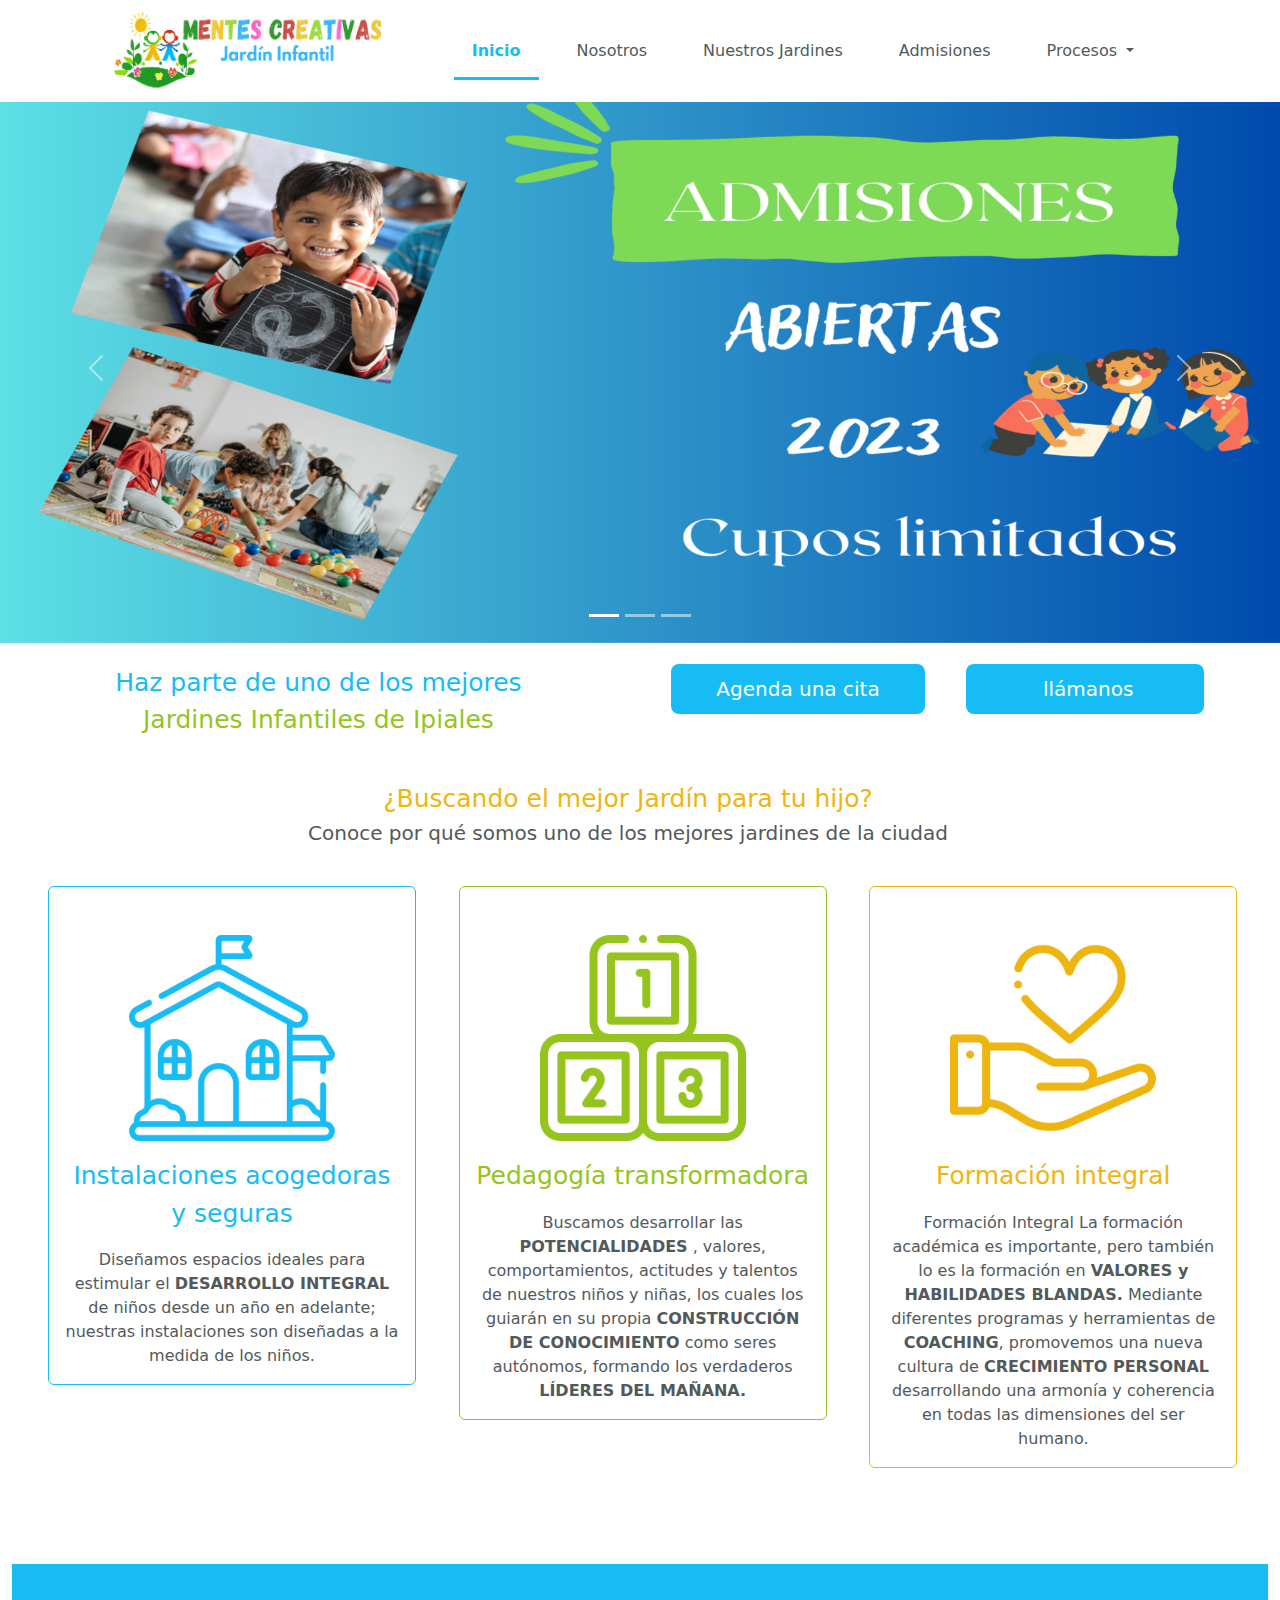
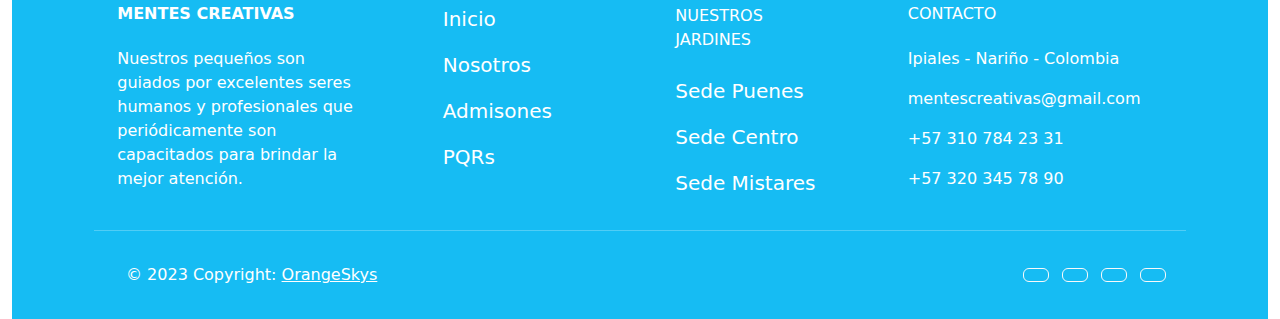
<file: Index.html>
<!--Realizado por Angela Ceron B-->

<!DOCTYPE html>
<html lang="en">
<head>
    <meta charset="UTF-8">
    <meta http-equiv="X-UA-Compatible" content="IE=edge">
    <meta name="viewport" content="width=device-width, initial-scale=1.0">
    <title>Mentes Creativas</title>
 
    <link rel="stylesheet" type="text/css" href="css/bootstrap.min.css">
    <script src="https://cdn.jsdelivr.net/npm/@popperjs/core@2.11.7/dist/umd/popper.min.js" 
     integrity="sha384-zYPOMqeu1DAVkHiLqWBUTcbYfZ8osu1Nd6Z89ify25QV9guujx43ITvfi12/QExE"
     crossorigin="anonymous">
    </script>
    <script type="text/javascript" src="js/bootstrap.min.js"> </script>
    <link rel="stylesheet" href="style.css">
    <link rel="stylesheet" href="https://use.fontawesome.com/releases/v5.8.1/css/all.css" integrity="sha384-50oBUHEmvpQ+1lW4y57PTFmhCaXp0ML5d60M1M7uH2+nqUivzIebhndOJK28anvf" crossorigin="anonymous">


</head>
<body>
  <nav class="navbar navbar-expand-lg navbar  " >
      <div class="container-fluid contenedornav">
          <div class="col-md-4 col-12">
              <div style="text-align: center;">
                  <img src="img/logomentes3.png" alt="" width="275px" height="180px">
              </div>  
          </div>
          <div class="col-md-8 col-12">
              <div class="collapse navbar-collapse" id="navbarSupportedContent">
                  <ul class="navbar-nav me-auto mb-2 mb-lg-0">
                      <li class="nav-item  active" >
                          <a class="nav-link colorletrH" aria-current="page" href="Index.html"> Inicio </a>
                          </li>
                      <li class="nav-item">
                      <a class="nav-link colorletrD " aria-current="page" href="nosotros.html"> Nosotros</a>
                      </li>
                      <li class="nav-item ">
                      <a class="nav-link  colorletrD" aria-current="page" href="jardines.html"> Nuestros Jardines</a>
                      </li>
                      <li class="nav-item">
                      <a class="nav-link colorletrD"  aria-current="page" href="admisiones.html">Admisiones</a>
                      </li>
                      <li class="nav-item dropdown">
                          <a class="nav-link dropdown-toggle colorletrD" href="#" role="button" data-bs-toggle="dropdown" aria-expanded="false">
                              Procesos
                          </a>
                          <ul class="dropdown-menu">
                            <li><a class="dropdown-item colorletrD" href="admisiones.html">Admisiones</a></li>
                            <li><a class="dropdown-item colorletrD" href="pqrs.html">PQRs</a></li>
                            <li><a class="dropdown-item colorletrD" href="#">Preguntas frecuentes</a></li>
                          </ul>
                  </ul>
              </div>
          </div>
          </div>  
  </nav>
  <div id="carouselExampleIndicators" class="carousel slide contenedorcarrousel">
      <div class="carousel-indicators">
        <button type="button" data-bs-target="#carouselExampleIndicators" data-bs-slide-to="0" class="active" aria-current="true" aria-label="Slide 1"></button>
        <button type="button" data-bs-target="#carouselExampleIndicators" data-bs-slide-to="1" aria-label="Slide 2"></button>
        <button type="button" data-bs-target="#carouselExampleIndicators" data-bs-slide-to="2" aria-label="Slide 3"></button>
      </div>
      <div class="carousel-inner">
        <div class="carousel-item active">
          <img src="img/Admisiones.png" width="100%" height="550px" alt="...">
        </div>
        <div class="carousel-item">
          <img src="img/IMPLEMENTAMOS.png" width="100%" height="550px" alt="...">
        </div>
        <div class="carousel-item">
          <img src="img/img3.png" width="100%" height="550px" alt="...">
        </div>
      
      </div>
      <button class="carousel-control-prev" type="button" data-bs-target="#carouselExampleIndicators" data-bs-slide="prev">
        <span class="carousel-control-prev-icon" aria-hidden="true"></span>
        <span class="visually-hidden">Previous</span>
      </button>
      <button class="carousel-control-next" type="button" data-bs-target="#carouselExampleIndicators" data-bs-slide="next">
        <span class="carousel-control-next-icon" aria-hidden="true"></span>
        <span class="visually-hidden">Next</span>
      </button>
    </div>


    <div class=" row contenedorBotones">
      <div class="col-md-6 col-12">
            <label class="texto1"> Haz parte de uno de los mejores</label>
            <label class="texto2"> Jardines Infantiles de Ipiales</label>
      </div>
      <div class="col-md-6 col-12">
          <a type="button" class="btn botonPincipal btn-lg " href="admisiones.html"> <i class="fa fa-star" aria-hidden="true"></i>
              &nbsp;&nbsp;&nbsp;&nbsp;Agenda una cita&nbsp;&nbsp;&nbsp;&nbsp;</a>
              &nbsp;&nbsp;&nbsp;&nbsp;&nbsp;&nbsp;
          <button type="button" class="btn botonPincipal btn-lg"><i class="fa fa-phone" aria-hidden="true"></i>
              &nbsp;&nbsp;&nbsp;&nbsp;&nbsp;&nbsp;&nbsp;&nbsp;&nbsp;llámanos&nbsp;&nbsp;&nbsp;&nbsp;&nbsp;&nbsp;&nbsp;&nbsp;</button>
      </div>
    </div>
    <div class=" row contenedorBotones">
      <div class="col-md-12">
            <label class="texto3">¿Buscando el mejor Jardín para tu hijo?</label>
      </div>
      <div class="col-md-12">
          <label class="textoNormal">Conoce por qué somos uno de los mejores jardines de la ciudad</label>
      </div>
      <br> <br>
      <div class="col-md-12 iconoColor">
      <i class="fa fa-star" aria-hidden="true"></i><i class="fa fa-star" aria-hidden="true"></i><i class="fa fa-star" aria-hidden="true"></i>
      <i class="fa fa-star" aria-hidden="true"></i><i class="fa fa-star" aria-hidden="true"></i><i class="fa fa-star" aria-hidden="true"></i>
      </div>
    </div>

    <div class="row contenedorCards">
      <div class="col-md-4 col-sm-12">
          <div class="card" style="width: 23rem;border-color: #16BCF3;">
              <img src="img/jardin-de-infanciap.png" class="card-img-top imgCard" alt="...">
              <div class="card-body">
                <p class="card-text texto1">Instalaciones acogedoras y seguras</p>
                <p class="card-text textoCard">Diseñamos espacios ideales para estimular el <b>DESARROLLO INTEGRAL</b>  de niños desde un año en adelante; nuestras instalaciones son diseñadas a la medida de los niños.</p>
              </div>
            </div>
      </div>
      <div class="col-md-4 col-sm-12">
        <div class="card" style="width: 23rem; border-color:#95C41F;">
            <img src="img/numero.png" class="card-img-top imgCard" alt="...">
            <div class="card-body">
              <p class="card-text texto2">Pedagogía transformadora</p>
              <p class="card-text textoCard">Buscamos desarrollar las <b>POTENCIALIDADES</b> ,
                valores, comportamientos, actitudes y talentos de nuestros niños y niñas, 
                los cuales los guiarán en su propia <b>CONSTRUCCIÓN DE CONOCIMIENTO</b>  como seres 
                autónomos, formando los verdaderos <b>LÍDERES DEL MAÑANA.</b></p>
            </div>
          </div>
      </div>
      <div class="col-md-4 col-sm-12">
        <div class="card" style="width: 23rem; border-color: #EEB511;">
            <img src="img/corazon.png" class="card-img-top imgCard" alt="...">
            <div class="card-body">
              <p class="card-text texto3">Formación integral</p>
              <p class="card-text textoCard">Formación Integral La formación académica es 
                importante, pero también lo es la formación en <b>VALORES y HABILIDADES BLANDAS.</b>
                 Mediante diferentes programas y herramientas de <b>COACHING</b>, promovemos una nueva 
                 cultura de <b>CRECIMIENTO PERSONAL</b> desarrollando una armonía y coherencia en 
                 todas las dimensiones del ser humano.</p>
            </div>
          </div>
      </div>
    </div>
  <br><br><br><br>

  <div class="container-fluid ">
    <footer    class="text-center text-lg-start text-white contenedorFooter">
      <div class="container p-4 pb-0">
        <section class="">
          <div class="row">
            <div class="col-md-3 col-lg-3 col-xl-3 mx-auto mt-3">
              <h6 class="text-uppercase mb-4 font-weight-bold">
                <b> Mentes Creativas</b> 
              </h6>
              <p>
                Nuestros pequeños son guiados por excelentes seres humanos y profesionales que periódicamente 
                son capacitados para brindar la mejor atención.
              </p>
            </div>
  
            <hr class="w-100 clearfix d-md-none" />
  
            <div class="col-md-2 col-lg-2 col-xl-2 mx-auto mt-3">
              <p>
                <a class="text-white nav-link  textoNormal font-weight-bold " href="Index.html" > Inicio </a>
              </p>
              <p>
                <a  class="text-white nav-link  textoNormal " href="nosotros.html" > Nosotros </a>
              </p>
              <p>
                <a  class="text-white nav-link  textoNormal " href="admisiones.html" > Admisones </a>
              </p>
              <p>
                <a  class="text-white nav-link  textoNormal " href="pqrs.html" > PQRs </a>
              </p>
            </div>
  
            <hr class="w-100 clearfix d-md-none" />
  
            <div class="col-md-3 col-lg-2 col-xl-2 mx-auto mt-3">
              <a class=" text-white nav-link text-uppercase mb-4 font-weight-bold" href="jardines.html">
                Nuestros Jardines
              </a>
              <p>
                <a  class="text-white nav-link  textoNormal " href="#" > Sede Puenes </a>
              </p>
              <p>
                <a  class="text-white nav-link  textoNormal " href="#" > Sede Centro </a>
              </p>
              <p>
                <a  class="text-white nav-link  textoNormal " href="#" > Sede Mistares </a>
              </p>

            </div>
  
            <hr class="w-100 clearfix d-md-none" />
  
            <div class="col-md-4 col-lg-3 col-xl-3 mx-auto mt-3">
              <h6 class="text-uppercase mb-4 font-weight-bold">Contacto</h6>
              <p><i class="fas fa-home mr-3"></i> Ipiales - Nariño - Colombia</p>
              <p><i class="fas fa-envelope mr-3"></i> mentescreativas@gmail.com</p>
              <p><i class="fas fa-phone mr-3"></i> +57 310 784 23 31</p>
              <p><i class="fas fa-print mr-3"></i> +57 320 345 78 90 </p>
            </div>

          </div>
        </section>
  
        <hr class="my-3">
  
        <section class="p-3 pt-0">
          <div class="row d-flex align-items-center">
            <div class="col-md-7 col-lg-8 text-center text-md-start">
              <div class="p-3">
                © 2023 Copyright:
                <a class="text-white" href="#"
                   >OrangeSkys</a
                  >
              </div>
            </div>

            <div class="col-md-5 col-lg-4 ml-lg-0 text-center text-md-end">
              <!-- Facebook -->
              <a
                 class="btn btn-outline-light btn-floating m-1"
                 class="text-white"
                 role="button"
                 ><i class="fab fa-facebook-f"></i
                ></a>
  
              <!-- Twitter -->
              <a
                 class="btn btn-outline-light btn-floating m-1"
                 class="text-white"
                 role="button"
                 ><i class="fab fa-twitter"></i
                ></a>
  
              <!-- Google -->
              <a
                 class="btn btn-outline-light btn-floating m-1"
                 class="text-white"
                 role="button"
                 ><i class="fab fa-google"></i
                ></a>
  
              <!-- Instagram -->
              <a
                 class="btn btn-outline-light btn-floating m-1"
                 class="text-white"
                 role="button"
                 ><i class="fab fa-instagram"></i
                ></a>
            </div>
          </div>
        </section>
      </div>
    </footer>
  </div>
</body>

</html>
</file>
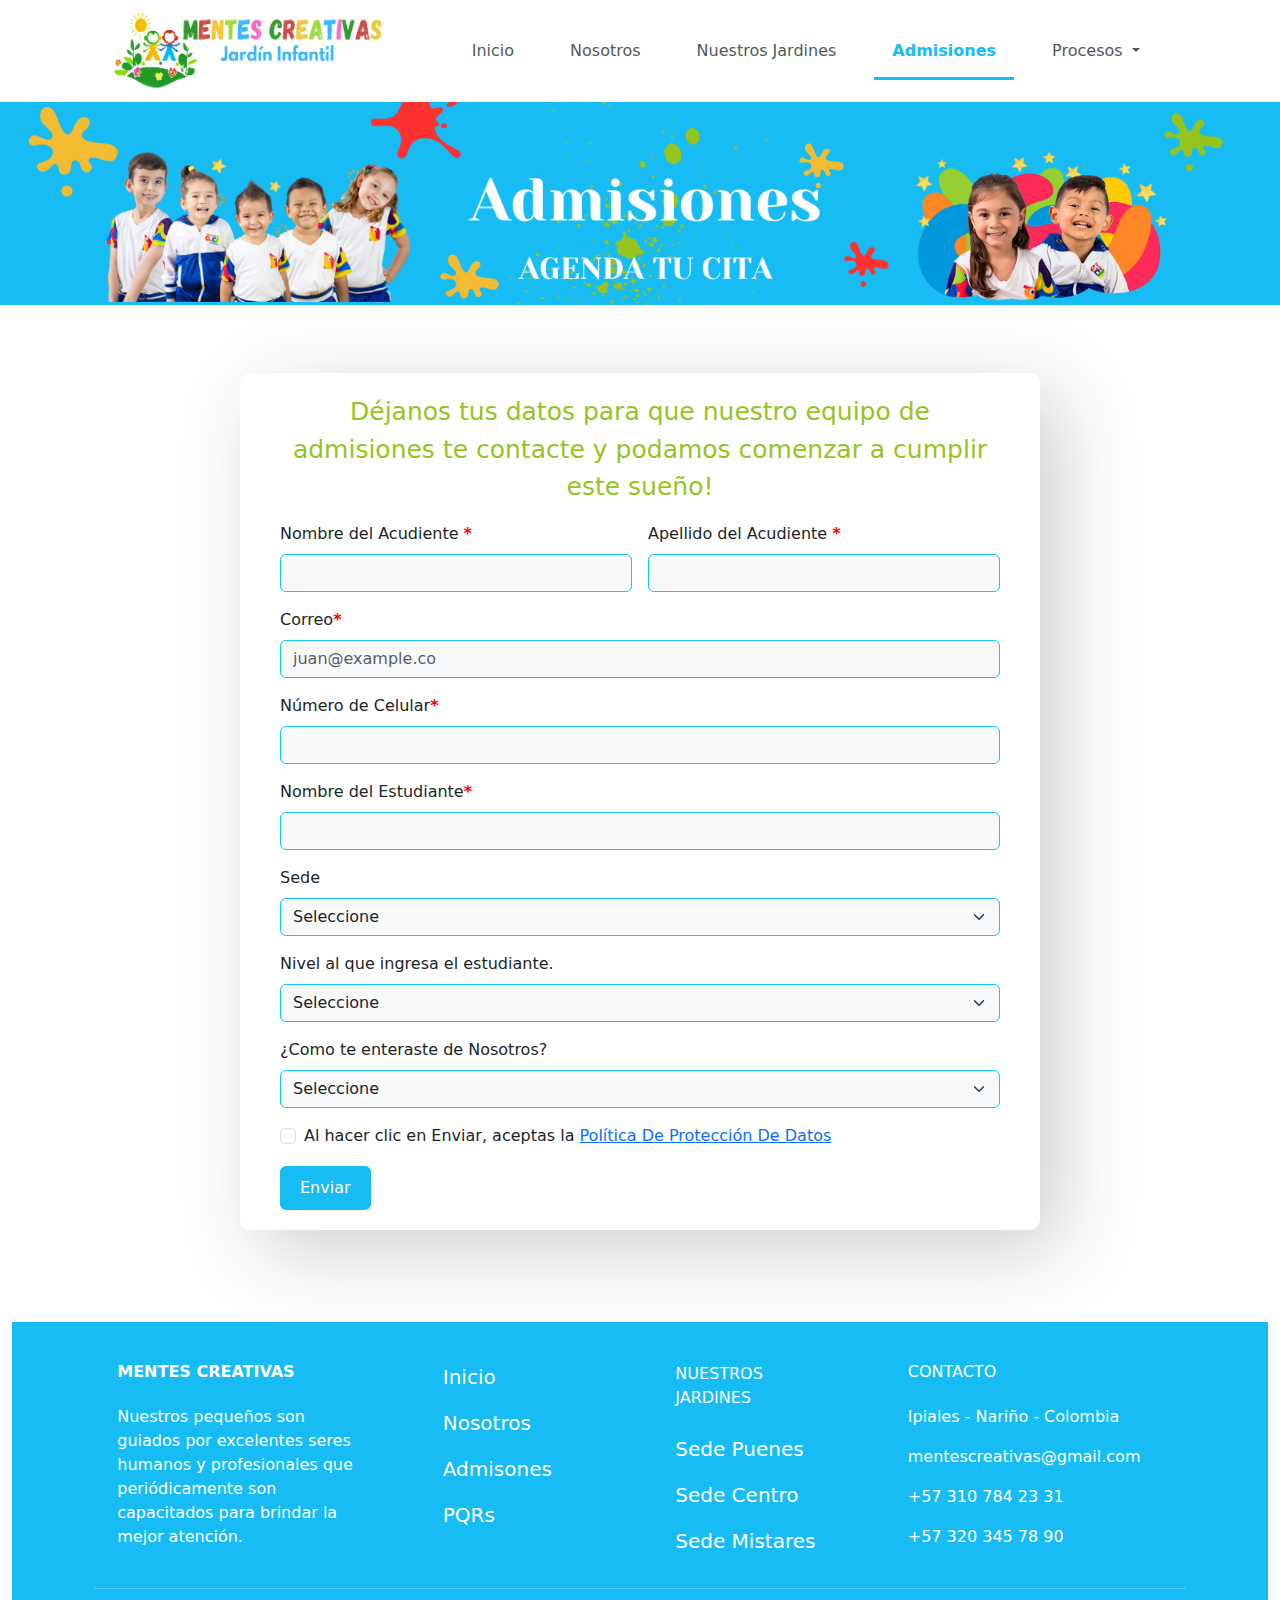
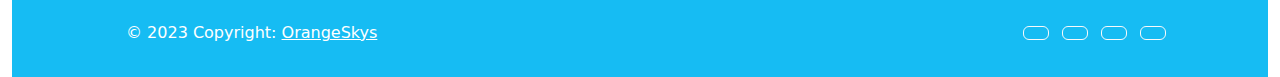
<file: admisiones.html>
<!DOCTYPE html>
<html lang="en">
<head>
    <meta charset="UTF-8">
    <meta http-equiv="X-UA-Compatible" content="IE=edge">
    <meta name="viewport" content="width=device-width, initial-scale=1.0">
    <title>Admisiones</title>
    <link rel="stylesheet" type="text/css" href="css/bootstrap.min.css">
    <script src="https://cdn.jsdelivr.net/npm/@popperjs/core@2.11.7/dist/umd/popper.min.js" 
     integrity="sha384-zYPOMqeu1DAVkHiLqWBUTcbYfZ8osu1Nd6Z89ify25QV9guujx43ITvfi12/QExE"
     crossorigin="anonymous">
    </script>
    <script type="text/javascript" src="js/bootstrap.min.js"> </script>
    <link rel="stylesheet" href="style.css">
    <link rel="stylesheet" href="https://use.fontawesome.com/releases/v5.8.1/css/all.css" integrity="sha384-50oBUHEmvpQ+1lW4y57PTFmhCaXp0ML5d60M1M7uH2+nqUivzIebhndOJK28anvf" crossorigin="anonymous">
</head>
<body>
  
  <div class="container-fluid">
    <nav class="navbar navbar-expand-lg navbar  " >
      <div class="container-fluid contenedornav">
          <div class="col-md-4 col-12">
              <div style="text-align: center;">
                  <img src="img/logomentes3.png" alt="" width="275px" height="180px">
              </div>  
          </div>
          <div class="col-md-8 col-12">
              <div class="collapse navbar-collapse" id="navbarSupportedContent">
                  <ul class="navbar-nav me-auto mb-2 mb-lg-0">
                      <li class="nav-item " >
                          <a class="nav-link colorletrD" aria-current="page" href="Index.html"> Inicio </a>
                          </li>
                      <li class="nav-item">
                      <a class="nav-link colorletrD " aria-current="page" href="nosotros.html"> Nosotros</a>
                      </li>
                      <li class="nav-item ">
                        <a class="nav-link  colorletrD" aria-current="page" href="jardines.html"> Nuestros Jardines</a>
                        </li>
                      <li class="nav-item active">
                      <a class="nav-link colorletrH"  aria-current="page" href="admisiones.html">Admisiones</a>
                      </li>
                      <li class="nav-item dropdown">
                          <a class="nav-link dropdown-toggle colorletrD" href="#" role="button" data-bs-toggle="dropdown" aria-expanded="false">
                              Procesos
                          </a>
                          <ul class="dropdown-menu">
                            <li><a class="dropdown-item colorletrD" href="admisiones.html">Admisiones</a></li>
                            <li><a class="dropdown-item colorletrD" href="pqrs.html">PQRs</a></li>
                            <li><a class="dropdown-item colorletrD" href="#">Preguntas frecuentes</a></li>
                          </ul>
                  </ul>
              </div>
          </div>
          </div>  
  </nav>
  </div>
    
    <div style="width: 100%; margin-top: 80px;">
        <img src="img/admisiones2.png" class="img-fluid" alt="" width="100%" >
    </div>
    <br><br>
    <div class="wrapper2">
        <form class="row g-3">
            <strong class="centrado texto2">Déjanos tus datos para que nuestro equipo de admisiones te contacte y podamos comenzar a cumplir este sueño!</strong>
            <br>
            <div class="col-md-6">
              <label class="form-label">Nombre del Acudiente <b class="requerido">*</b> </label>
              <input type="text" class="form-control bg-light text-dark border-info" required>
            </div>
            <div class="col-md-6">
              <label  class="form-label">Apellido del Acudiente <b class="requerido">*</b></label>
              <input type="text" class="form-control bg-light text-dark border-info" required>
            </div>
            <div class="col-12">
              <label for="inputEmail4" class="form-label">Correo<b class="requerido">*</b></label>
              <input type="email" class="form-control bg-light text-dark border-info" id="inputEmail4" placeholder="juan@example.co" required>
            </div>
            <div class="col-12">
                <label for="inputEmail4" class="form-label">Número de Celular<b class="requerido">*</b></label>
                <input type="number" class="form-control bg-light text-dark border-info" id="inputEmail4" required>
            </div>
            <div class="col-12">
                <label for="inputEmail4" class="form-label">Nombre del Estudiante<b class="requerido">*</b></label>
                <input type="text" class="form-control bg-light text-dark border-info"  required >
            </div>
          
            <div class="col-md-12">
              <label class="form-label">Sede</label>
              <select id="inputState" class="form-select bg-light text-dark border-info">
                <option selected disabled>Seleccione</option>
                <option>Sede Puenes Cra 7 # 23-45</option>
                <option>Sede Centro Cra 6 # 14-20</option>
                <option>Sede Mistares Cra 5 # 28-12</option>
              </select>
            </div>
            <div class="col-md-12">
                <label class="form-label">Nivel al que ingresa el estudiante.</label>
                <select id="inputState" class="form-select bg-light text-dark border-info">
                  <option selected disabled>Seleccione</option>
                  <option>Caminadores (1 año)</option>
                  <option>Pre-Jardín (3 años)</option>
                  <option>Jardín (4 año)</option>
                  <option>Transición (5 año)</option>
                </select>
            </div>
            <div class="col-md-12">
                <label class="form-label">¿Como te enteraste de Nosotros? </label>
                <select id="inputState" class="form-select bg-light text-dark border-info">
                  <option selected disabled>Seleccione</option>
                  <option>Referido</option>
                  <option>Facebook</option>
                  <option>Instagram</option>
                  <option>Google</option>
                  <option>Perfil de los mejores jardines</option>
                  <option>Otro</option>
                </select>
              </div>
            <div class="col-12">
              <div class="form-check">
                <input class="form-check-input " type="checkbox" id="gridCheck" required>
                <label class="form-check-label" for="gridCheck">
                    Al hacer clic en Enviar, aceptas la <a href="#">Política De Protección De Datos</a>   
                </label>
              </div>
            </div>
            <div class="col-12">
              <button type="submit" class="btn botonPincipal">Enviar</button>
            </div>
          </form>
    </div>
    <br><br><br>
    <div class="container-fluid ">
      <footer    class="text-center text-lg-start text-white contenedorFooter">
        <div class="container p-4 pb-0">
          <section class="">
            <div class="row">
              <div class="col-md-3 col-lg-3 col-xl-3 mx-auto mt-3">
                <h6 class="text-uppercase mb-4 font-weight-bold">
                  <b> Mentes Creativas</b> 
                </h6>
                <p>
                  Nuestros pequeños son guiados por excelentes seres humanos y profesionales que periódicamente 
                  son capacitados para brindar la mejor atención.
                </p>
              </div>
    
              <hr class="w-100 clearfix d-md-none" />
    
              <div class="col-md-2 col-lg-2 col-xl-2 mx-auto mt-3">
                <p>
                  <a class="text-white nav-link  textoNormal font-weight-bold " href="Index.html" > Inicio </a>
                </p>
                <p>
                  <a  class="text-white nav-link  textoNormal " href="nosotros.html" > Nosotros </a>
                </p>
                <p>
                  <a  class="text-white nav-link  textoNormal " href="admisiones.html" > Admisones </a>
                </p>
                <p>
                  <a  class="text-white nav-link  textoNormal " href="pqrs.html" > PQRs </a>
                </p>
              </div>
    
              <hr class="w-100 clearfix d-md-none" />
    
              <div class="col-md-3 col-lg-2 col-xl-2 mx-auto mt-3">
                <a class=" text-white nav-link text-uppercase mb-4 font-weight-bold" href="jardines.html">
                  Nuestros Jardines
                </a>
                <p>
                  <a  class="text-white nav-link  textoNormal " href="#" > Sede Puenes </a>
                </p>
                <p>
                  <a  class="text-white nav-link  textoNormal " href="#" > Sede Centro </a>
                </p>
                <p>
                  <a  class="text-white nav-link  textoNormal " href="#" > Sede Mistares </a>
                </p>
  
              </div>
    
              <hr class="w-100 clearfix d-md-none" />
    
              <div class="col-md-4 col-lg-3 col-xl-3 mx-auto mt-3">
                <h6 class="text-uppercase mb-4 font-weight-bold">Contacto</h6>
                <p><i class="fas fa-home mr-3"></i> Ipiales - Nariño - Colombia</p>
                <p><i class="fas fa-envelope mr-3"></i> mentescreativas@gmail.com</p>
                <p><i class="fas fa-phone mr-3"></i> +57 310 784 23 31</p>
                <p><i class="fas fa-print mr-3"></i> +57 320 345 78 90 </p>
              </div>
  
            </div>
          </section>
    
          <hr class="my-3">
    
          <section class="p-3 pt-0">
            <div class="row d-flex align-items-center">
              <div class="col-md-7 col-lg-8 text-center text-md-start">
                <div class="p-3">
                  © 2023 Copyright:
                  <a class="text-white" href="#"
                     >OrangeSkys</a
                    >
                </div>
              </div>
  
              <div class="col-md-5 col-lg-4 ml-lg-0 text-center text-md-end">
                <!-- Facebook -->
                <a
                   class="btn btn-outline-light btn-floating m-1"
                   class="text-white"
                   role="button"
                   ><i class="fab fa-facebook-f"></i
                  ></a>
    
                <!-- Twitter -->
                <a
                   class="btn btn-outline-light btn-floating m-1"
                   class="text-white"
                   role="button"
                   ><i class="fab fa-twitter"></i
                  ></a>
    
                <!-- Google -->
                <a
                   class="btn btn-outline-light btn-floating m-1"
                   class="text-white"
                   role="button"
                   ><i class="fab fa-google"></i
                  ></a>
    
                <!-- Instagram -->
                <a
                   class="btn btn-outline-light btn-floating m-1"
                   class="text-white"
                   role="button"
                   ><i class="fab fa-instagram"></i
                  ></a>
              </div>
            </div>
          </section>
        </div>
      </footer>
    </div>
  </body>
</body>

</html>
</file>
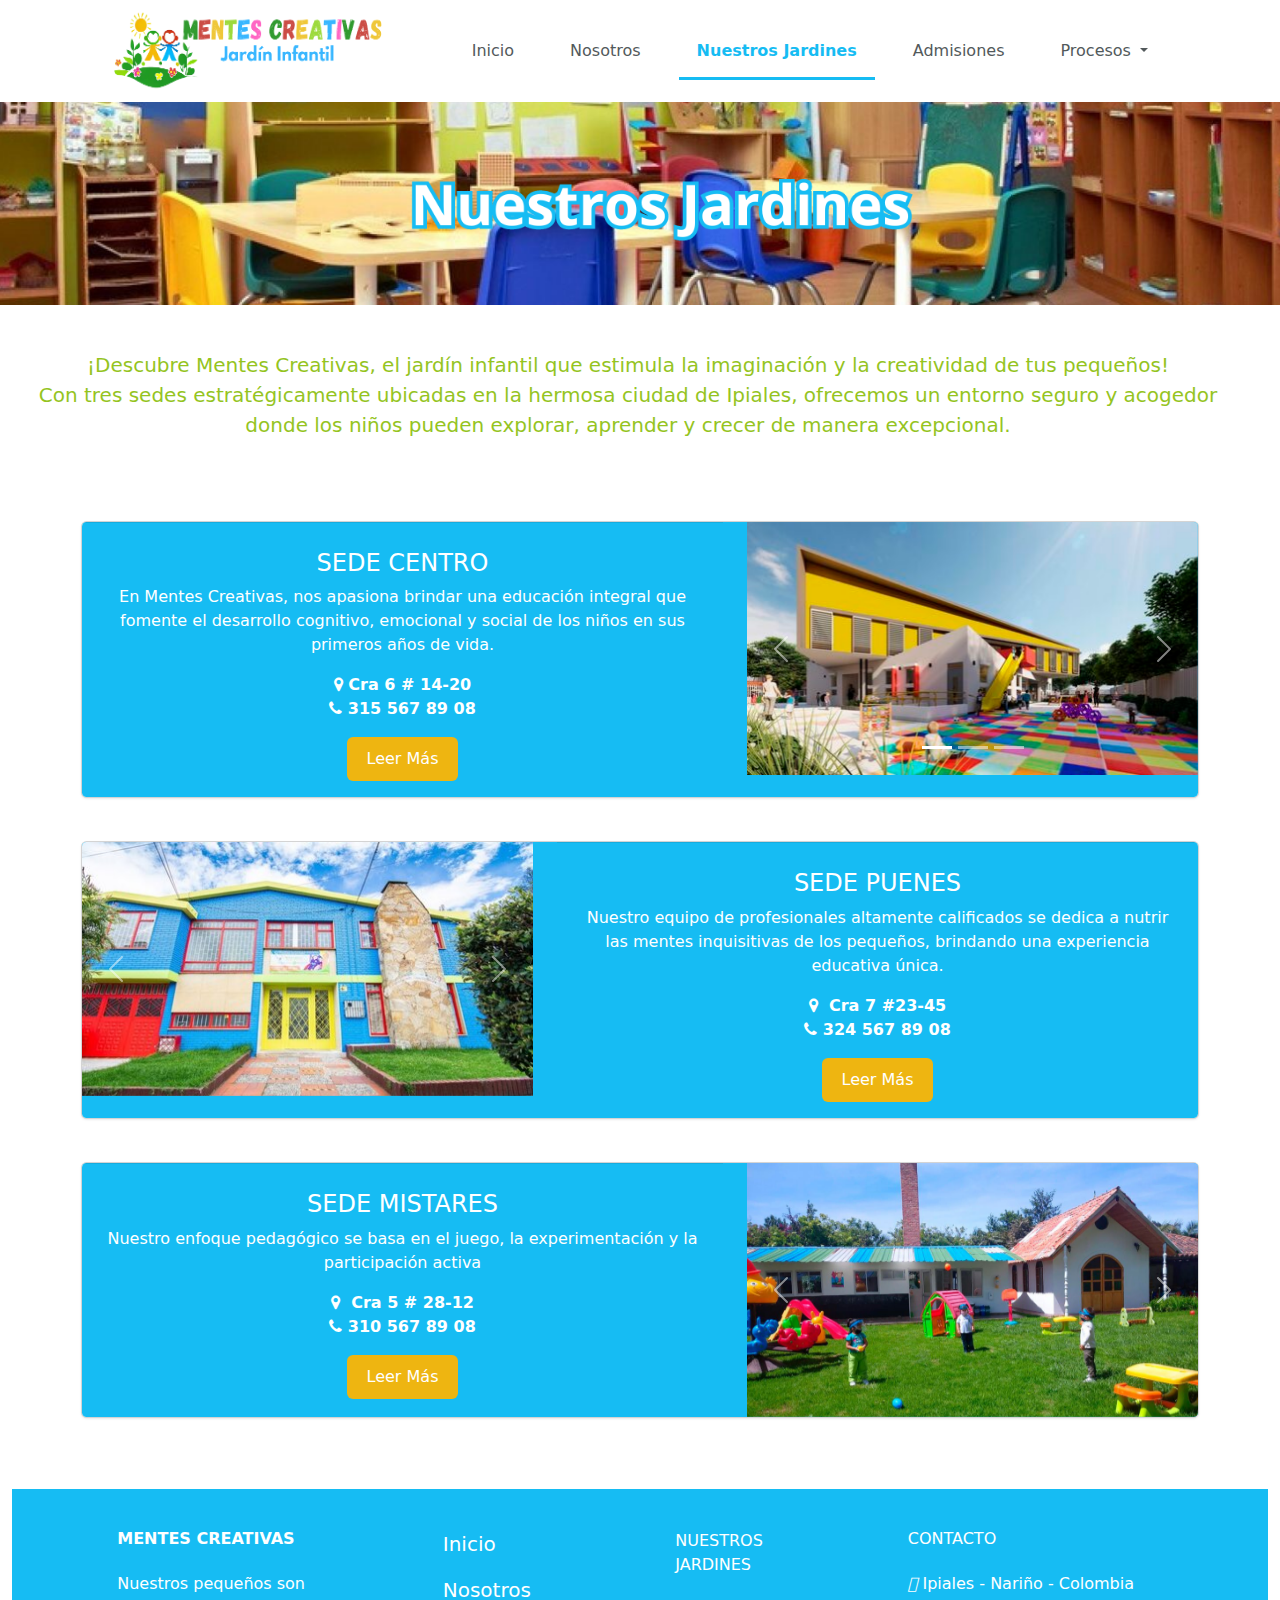
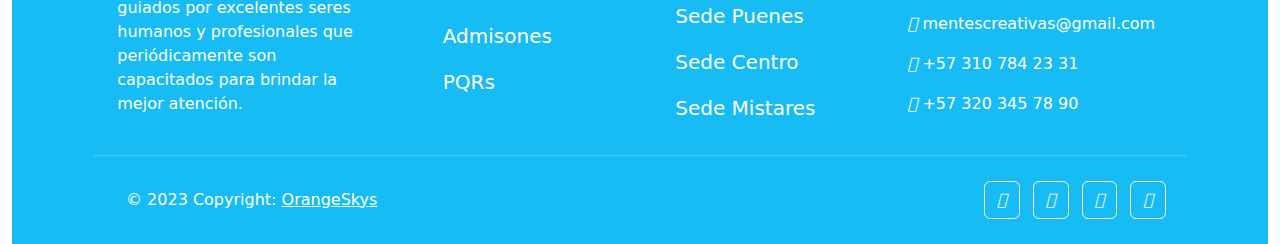
<file: jardines.html>
<!DOCTYPE html>
<html lang="en">
<head>
    <meta charset="UTF-8">
    <meta http-equiv="X-UA-Compatible" content="IE=edge">
    <meta name="viewport" content="width=device-width, initial-scale=1.0">
    <title>Nuestros Jardines</title>
    <link rel="stylesheet" type="text/css" href="css/bootstrap.min.css">
    <script src="https://cdn.jsdelivr.net/npm/@popperjs/core@2.11.7/dist/umd/popper.min.js" 
     integrity="sha384-zYPOMqeu1DAVkHiLqWBUTcbYfZ8osu1Nd6Z89ify25QV9guujx43ITvfi12/QExE"
     crossorigin="anonymous">
    </script>
    <script type="text/javascript" src="js/bootstrap.min.js"> </script>
    <link rel="stylesheet" href="style.css">
    <link rel="stylesheet" href="https://use.fontawesome.com/releases/v5.8.1/css/all.css" integrity="sha384-50oBUHEmvpQ+1lW4y57PTFmhCaXp0ML5d60M1M7uH2+nqUivzIebhndOJK28anvf" crossorigin="anonymous">
    <link rel="stylesheet" href="font-awesome-4.7.0/css/font-awesome.min.css">
</head>
<body>
  
  <div class="container-fluid">
    <nav class="navbar navbar-expand-lg navbar  " >
      <div class="container-fluid contenedornav">
          <div class="col-md-4 col-12">
              <div style="text-align: center;">
                  <img src="img/logomentes3.png" alt="" width="275px" height="180px">
              </div>  
          </div>
          <div class="col-md-8 col-12">
              <div class="collapse navbar-collapse" id="navbarSupportedContent">
                  <ul class="navbar-nav me-auto mb-2 mb-lg-0">
                      <li class="nav-item " >
                          <a class="nav-link colorletrD" aria-current="page" href="Index.html"> Inicio </a>
                          </li>
                      <li class="nav-item">
                      <a class="nav-link colorletrD " aria-current="page" href="nosotros.html"> Nosotros</a>
                      </li>
                      <li class="nav-item active">
                        <a class="nav-link  colorletrH" aria-current="page" href="jardines.html"> Nuestros Jardines</a>
                        </li>
                      <li class="nav-item ">
                      <a class="nav-link colorletrD"  aria-current="page" href="admisiones.html">Admisiones</a>
                      </li>
                      <li class="nav-item dropdown">
                          <a class="nav-link dropdown-toggle colorletrD" href="#" role="button" data-bs-toggle="dropdown" aria-expanded="false">
                              Procesos
                          </a>
                          <ul class="dropdown-menu">
                            <li><a class="dropdown-item colorletrD" href="admisiones.html">Admisiones</a></li>
                            <li><a class="dropdown-item colorletrD" href="pqrs.html">PQRs</a></li>
                            <li><a class="dropdown-item colorletrD" href="#">Preguntas frecuentes</a></li>
                          </ul>
                  </ul>
              </div>
          </div>
          </div>  
  </nav>
  </div>
    
    <div style="width: 100%; margin-top: 80px;">
        <img src="img/jardines1.3.png" class="img-fluid" alt="" width="100%" >
    </div>
    <br>
    <div class=" row contenedorBotones">
        <div class="col-md-12 col-12">
            <p class="texto2" style="font-size: 20px;">
                ¡Descubre Mentes Creativas, el jardín infantil que estimula la imaginación y la creatividad de tus 
                pequeños! <br> Con tres sedes estratégicamente ubicadas en la hermosa ciudad de Ipiales, ofrecemos un
                 entorno seguro y acogedor donde los niños pueden explorar, aprender y crecer de manera excepcional.
            </p>
        </div>
    </div>
      
    <div class="container">
        <div class="card float-left card2">
            <div class="row coloCard">
            <div class="col-sm-7 ">
                <div class="card-block centrado">
                <h4 class="card-title title">Sede Centro</h4> 
                <p>En Mentes Creativas, nos apasiona brindar una educación integral que fomente el desarrollo cognitivo,
                    emocional y social de los niños en sus primeros años de vida.</p>
                <p><b><i class="fa fa-map-marker" aria-hidden="true"></i>&nbsp;Cra 6 # 14-20 <br>
                    <i class="fa fa-phone" aria-hidden="true"></i>&nbsp;315 567 89 08</b>
                </p>
                <p><b> </b></p>
                <a href="#" class="btn botonSecundario">Leer Más</a>
                </div>
            </div>
            <div class="col-sm-5">
                <div id="carouselExampleIndicators" class="carousel slide">
                    <div class="carousel-indicators">
                    <button type="button" data-bs-target="#carouselExampleIndicators" data-bs-slide-to="0" class="active" aria-current="true" aria-label="Slide 1"></button>
                    <button type="button" data-bs-target="#carouselExampleIndicators" data-bs-slide-to="1" aria-label="Slide 2"></button>
                    <button type="button" data-bs-target="#carouselExampleIndicators" data-bs-slide-to="2" aria-label="Slide 3"></button>
                    </div>
                    <div class="carousel-inner">
                    <div class="carousel-item active">
                        <img src="img/sede1.1.jpg" class="d-block w-100" alt="...">
                    </div>
                    <div class="carousel-item">
                        <img src="img/sede1.2.jpg" class="d-block w-100" alt="...">
                    </div>
                    <div class="carousel-item">
                        <img src="img/sede1.3.jpg" class="d-block w-100" alt="...">
                    </div>
                    </div>
                    <button class="carousel-control-prev" type="button" data-bs-target="#carouselExampleIndicators" data-bs-slide="prev">
                    <span class="carousel-control-prev-icon" aria-hidden="true"></span>
                    <span class="visually-hidden">Previous</span>
                    </button>
                    <button class="carousel-control-next" type="button" data-bs-target="#carouselExampleIndicators" data-bs-slide="next">
                    <span class="carousel-control-next-icon" aria-hidden="true"></span>
                    <span class="visually-hidden">Next</span>
                    </button>
                </div>
            </div>
            </div>
        </div>    
        <div class="card float-right card2">
            <div class="row coloCard">
                <div class="col-sm-5">
                    <div id="carouselExampleInterval" class="carousel slide" data-bs-ride="carousel">
                        <div class="carousel-inner">
                          <div class="carousel-item active" data-bs-interval="10000">
                            <img src="img/sede2.1.jpg" class="d-block w-100" alt="...">
                          </div>
                          <div class="carousel-item" data-bs-interval="2000">
                            <img src="img/sede2.2.jpg" class="d-block w-100" alt="...">
                          </div>
                          <div class="carousel-item">
                            <img src="img/sede2.3.jpg" class="d-block w-100" alt="...">
                          </div>
                        </div>
                        <button class="carousel-control-prev" type="button" data-bs-target="#carouselExampleInterval" data-bs-slide="prev">
                          <span class="carousel-control-prev-icon" aria-hidden="true"></span>
                          <span class="visually-hidden">Previous</span>
                        </button>
                        <button class="carousel-control-next" type="button" data-bs-target="#carouselExampleInterval" data-bs-slide="next">
                          <span class="carousel-control-next-icon" aria-hidden="true"></span>
                          <span class="visually-hidden">Next</span>
                        </button>
                      </div>
                </div>
                <div class="col-sm-7">
                    <div class="card-block centrado">
                        <h4 class="card-title title">sede Puenes</h4>
                        <p>Nuestro equipo de profesionales altamente calificados se dedica a nutrir las mentes inquisitivas de los pequeños,
                            brindando una experiencia educativa única.</p>
                        <p><b> <i class="fa fa-map-marker" aria-hidden="true"></i>&nbsp; Cra 7 #23-45</b>
                        <br><b> <i class="fa fa-phone" aria-hidden="true"></i>&nbsp;324 567 89 08</b></p>
                        <a href="#" class="btn botonSecundario float-right">Leer Más</a>
                    </div>
            </div>
        </div>
    </div>
    <div class="card float-left card2">
        <div class="row coloCard">
        <div class="col-sm-7 ">
            <div class="card-block centrado">
            <h4 class="card-title title">Sede mistares</h4> 
            <p>Nuestro enfoque pedagógico se basa en el juego, la experimentación y la participación activa</p>
            <p><b><i class="fa fa-map-marker" aria-hidden="true"></i>&nbsp; Cra 5 # 28-12</b>
            <br><b> <i class="fa fa-phone" aria-hidden="true"></i>&nbsp;310 567 89 08</b></p>
            <a href="#" class="btn botonSecundario">Leer Más</a>
            </div>
        </div>
        <div class="col-sm-5">
            <div id="carouselExampleAutoplaying" class="carousel slide" data-bs-ride="carousel">
                <div class="carousel-inner">
                  <div class="carousel-item active">
                    <img src="img/sede3.1.jpg" class="d-block w-100" alt="...">
                  </div>
                  <div class="carousel-item">
                    <img src="img/sede3.2.png" class="d-block w-100" alt="...">
                  </div>
                  <div class="carousel-item">
                    <img src="img/sede3.3.jpg" class="d-block w-100" alt="...">
                  </div>
                </div>
                <button class="carousel-control-prev" type="button" data-bs-target="#carouselExampleAutoplaying" data-bs-slide="prev">
                  <span class="carousel-control-prev-icon" aria-hidden="true"></span>
                  <span class="visually-hidden">Previous</span>
                </button>
                <button class="carousel-control-next" type="button" data-bs-target="#carouselExampleAutoplaying" data-bs-slide="next">
                  <span class="carousel-control-next-icon" aria-hidden="true"></span>
                  <span class="visually-hidden">Next</span>
                </button>
              </div>
        </div>
        </div>
    </div> 
</div>
       
    <br>
    <br>
    <br>
    <div class="container-fluid ">
      <footer    class="text-center text-lg-start text-white contenedorFooter">
        <div class="container p-4 pb-0">
          <section class="">
            <div class="row">
              <div class="col-md-3 col-lg-3 col-xl-3 mx-auto mt-3">
                <h6 class="text-uppercase mb-4 font-weight-bold">
                  <b> Mentes Creativas</b> 
                </h6>
                <p>
                  Nuestros pequeños son guiados por excelentes seres humanos y profesionales que periódicamente 
                  son capacitados para brindar la mejor atención.
                </p>
              </div>
    
              <hr class="w-100 clearfix d-md-none" />
    
              <div class="col-md-2 col-lg-2 col-xl-2 mx-auto mt-3">
                <p>
                  <a class="text-white nav-link  textoNormal font-weight-bold " href="Index.html" > Inicio </a>
                </p>
                <p>
                  <a  class="text-white nav-link  textoNormal " href="nosotros.html" > Nosotros </a>
                </p>
                <p>
                  <a  class="text-white nav-link  textoNormal " href="admisiones.html" > Admisones </a>
                </p>
                <p>
                  <a  class="text-white nav-link  textoNormal " href="pqrs.html" > PQRs </a>
                </p>
              </div>
    
              <hr class="w-100 clearfix d-md-none" />
    
              <div class="col-md-3 col-lg-2 col-xl-2 mx-auto mt-3">
                <a class=" text-white nav-link text-uppercase mb-4 font-weight-bold" href="jardines.html">
                  Nuestros Jardines
                </a>
                <p>
                  <a  class="text-white nav-link  textoNormal " href="#" > Sede Puenes </a>
                </p>
                <p>
                  <a  class="text-white nav-link  textoNormal " href="#" > Sede Centro </a>
                </p>
                <p>
                  <a  class="text-white nav-link  textoNormal " href="#" > Sede Mistares </a>
                </p>
  
              </div>
    
              <hr class="w-100 clearfix d-md-none" />
    
              <div class="col-md-4 col-lg-3 col-xl-3 mx-auto mt-3">
                <h6 class="text-uppercase mb-4 font-weight-bold">Contacto</h6>
                <p><i class="fas fa-home mr-3"></i> Ipiales - Nariño - Colombia</p>
                <p><i class="fas fa-envelope mr-3"></i> mentescreativas@gmail.com</p>
                <p><i class="fas fa-phone mr-3"></i> +57 310 784 23 31</p>
                <p><i class="fas fa-print mr-3"></i> +57 320 345 78 90 </p>
              </div>
  
            </div>
          </section>
    
          <hr class="my-3">
    
          <section class="p-3 pt-0">
            <div class="row d-flex align-items-center">
              <div class="col-md-7 col-lg-8 text-center text-md-start">
                <div class="p-3">
                  © 2023 Copyright:
                  <a class="text-white" href="#"
                     >OrangeSkys</a
                    >
                </div>
              </div>
  
              <div class="col-md-5 col-lg-4 ml-lg-0 text-center text-md-end">
                <!-- Facebook -->
                <a
                   class="btn btn-outline-light btn-floating m-1"
                   class="text-white"
                   role="button"
                   ><i class="fab fa-facebook-f"></i
                  ></a>
    
                <!-- Twitter -->
                <a
                   class="btn btn-outline-light btn-floating m-1"
                   class="text-white"
                   role="button"
                   ><i class="fab fa-twitter"></i
                  ></a>
    
                <!-- Google -->
                <a
                   class="btn btn-outline-light btn-floating m-1"
                   class="text-white"
                   role="button"
                   ><i class="fab fa-google"></i
                  ></a>
    
                <!-- Instagram -->
                <a
                   class="btn btn-outline-light btn-floating m-1"
                   class="text-white"
                   role="button"
                   ><i class="fab fa-instagram"></i
                  ></a>
              </div>
            </div>
          </section>
        </div>
      </footer>
    </div>
  </body>
</body>

</html>
</file>
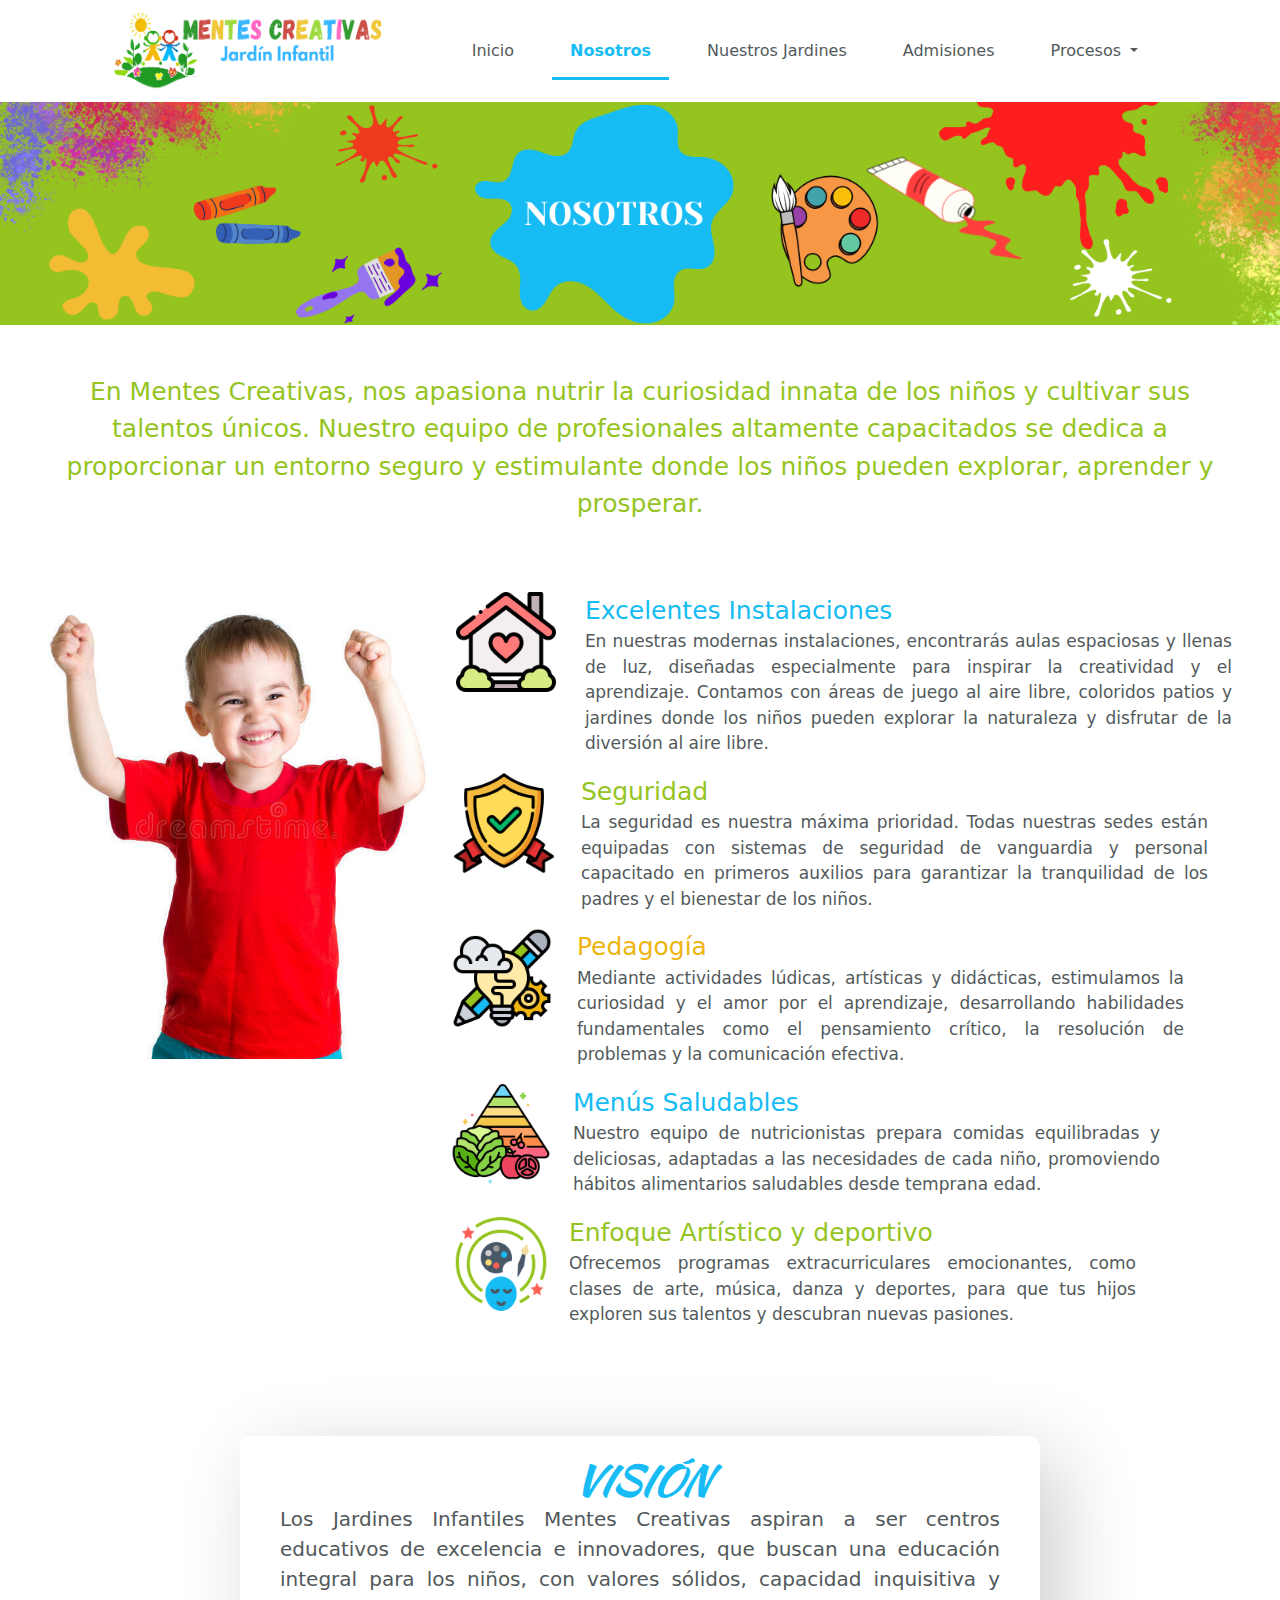
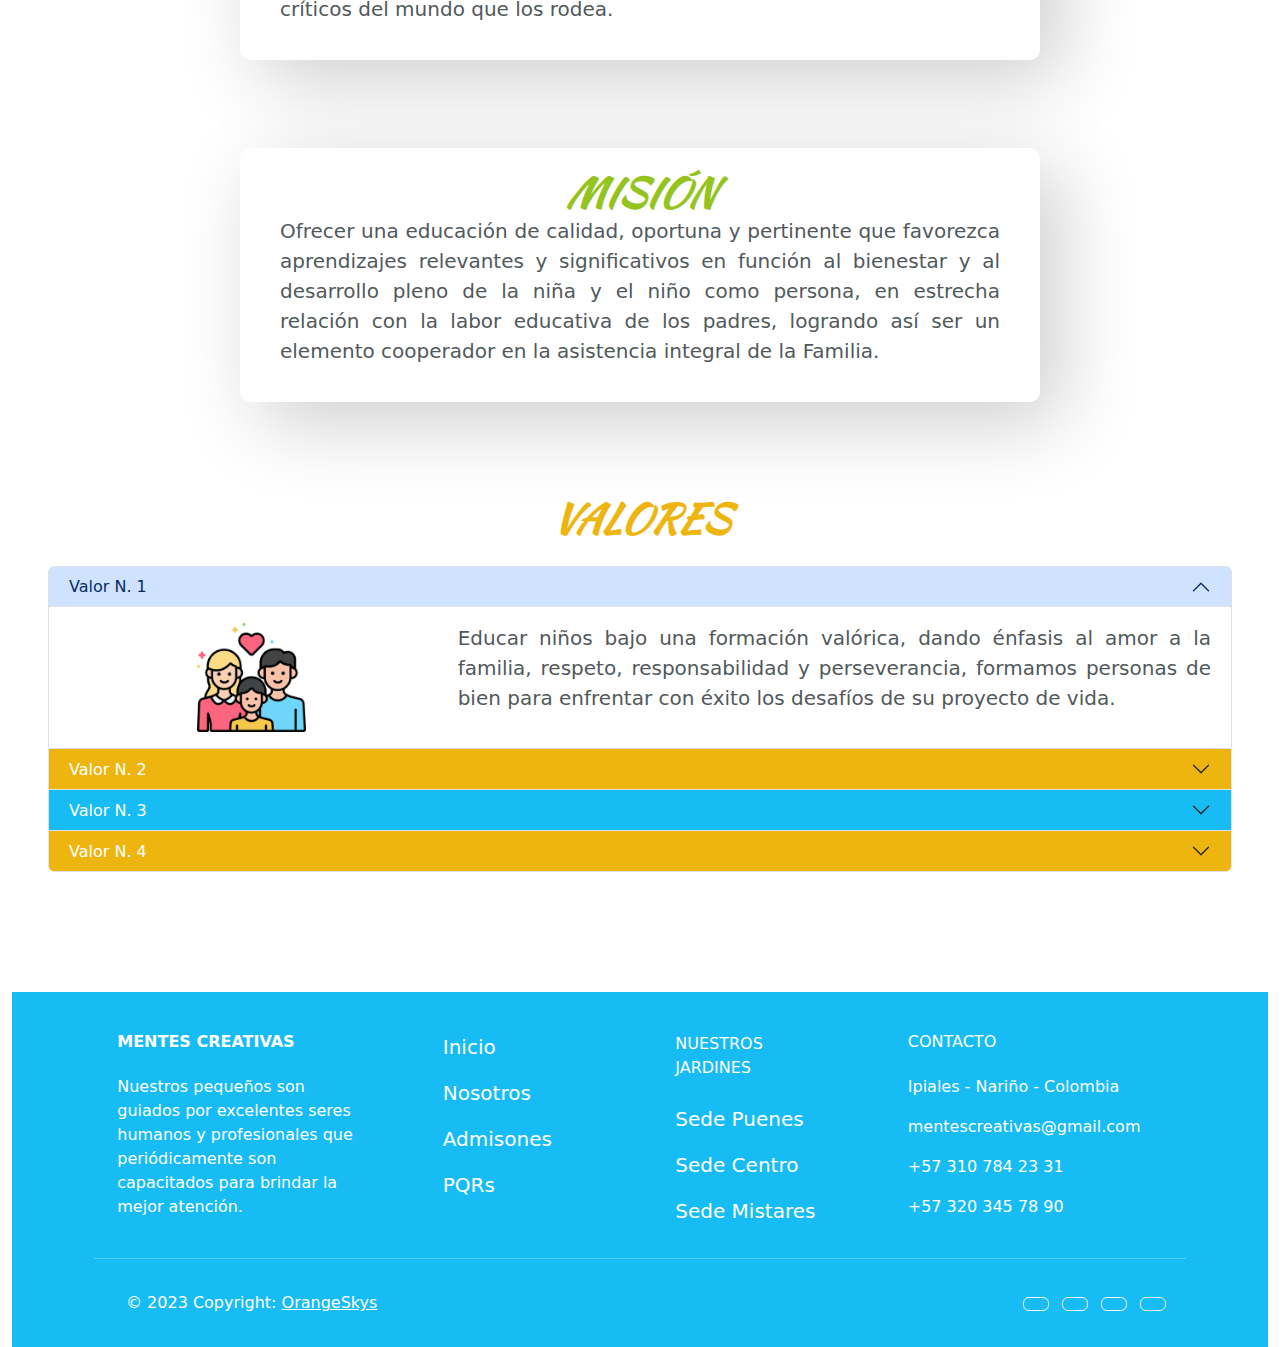
<file: nosotros.html>
<!DOCTYPE html>
<html lang="en">
<head>
    <meta charset="UTF-8">
    <meta http-equiv="X-UA-Compatible" content="IE=edge">
    <meta name="viewport" content="width=device-width, initial-scale=1.0">
    <title>Nosotros</title>
    <link rel="stylesheet" type="text/css" href="css/bootstrap.min.css">
    <script src="https://cdn.jsdelivr.net/npm/@popperjs/core@2.11.7/dist/umd/popper.min.js" 
     integrity="sha384-zYPOMqeu1DAVkHiLqWBUTcbYfZ8osu1Nd6Z89ify25QV9guujx43ITvfi12/QExE"
     crossorigin="anonymous">
    </script>
    <script type="text/javascript" src="js/bootstrap.min.js"> </script>
    <link rel="stylesheet" href="style.css">
    <link rel="stylesheet" href="https://use.fontawesome.com/releases/v5.8.1/css/all.css" integrity="sha384-50oBUHEmvpQ+1lW4y57PTFmhCaXp0ML5d60M1M7uH2+nqUivzIebhndOJK28anvf" crossorigin="anonymous">
</head>
<body>
    <nav class="navbar navbar-expand-lg navbar  " >
        <div class="container-fluid contenedornav">
            <div class="col-md-4 col-12">
                <div style="text-align: center;">
                    <img src="img/logomentes3.png" alt="" width="275px" height="180px" >
                </div>  
            </div>
            <div class="col-md-8 col-12">
                <div class="collapse navbar-collapse" id="navbarSupportedContent">
                    <ul class="navbar-nav me-auto mb-2 mb-lg-0">
                        <li class="nav-item" >
                            <a class="nav-link colorletrD" aria-current="page" href="Index.html"> Inicio </a>
                            </li>
                        <li class="nav-item active">
                        <a class="nav-link colorletrH " aria-current="page" href="nosotros.html"> Nosotros</a>
                        </li>
                        <li class="nav-item ">
                          <a class="nav-link  colorletrD" aria-current="page" href="jardines.html"> Nuestros Jardines</a>
                          </li>
                        <li class="nav-item">
                        <a class="nav-link colorletrD"  aria-current="page" href="admisiones.html">Admisiones</a>
                        </li>
                        <li class="nav-item dropdown">
                            <a class="nav-link dropdown-toggle colorletrD" href="#" role="button" data-bs-toggle="dropdown" aria-expanded="false">
                                Procesos
                            </a>
                            <ul class="dropdown-menu">
                                <li><a class="dropdown-item colorletrD" href="admisiones.html">Admisiones</a></li>
                                <li><a class="dropdown-item colorletrD" href="pqrs.html">PQRs</a></li>
                                <li><a class="dropdown-item colorletrD" href="#">Preguntas frecuentes</a></li>
                            </ul>
                    </ul>
                </div>
            </div>
            </div>  
    </nav>
    <div style="width: 100%; margin-top: 80px;">
        <img src="img/nosotros8.png" class="img-fluid" alt="" width="100%" >
    </div>
    <div class="contenedorNosotros centrado">
      <strong class="texto2">En Mentes Creativas, nos apasiona nutrir la curiosidad innata de los niños y cultivar 
        sus talentos únicos. Nuestro equipo de profesionales altamente capacitados se dedica a proporcionar un entorno 
        seguro y estimulante donde los niños pueden explorar, aprender y prosperar.
      </strong>
      <br><br>
        <div class="card float-right card3">
          <div class="row">
              <div class="col-sm-4">
                <div class="card-img-top containeImg" >
                  <img src="img/niniofeliz.1.jpg" alt="Imagen" class="animated-image" >
                </div>
              </div>
              <div class="col-sm-8">
                  <div class=" row centrado">
                    <div class="col-md-2">
                      <img src="img/casa.png" alt="" width="100px" >
                    </div>
                    <div class="col-md-10">
                      <p class="textoNormal2 justificado">
                        <label class="texto1">Excelentes Instalaciones</label> <br>
                        En nuestras modernas instalaciones, encontrarás aulas espaciosas y llenas de luz, 
                        diseñadas especialmente para inspirar la creatividad y el aprendizaje. Contamos con 
                        áreas de juego al aire libre, coloridos patios y jardines donde los niños pueden explorar
                         la naturaleza y disfrutar de la diversión al aire libre.
                      </p>
                  </div>
                  <div class=" row centrado">
                    <div class="col-md-2">
                      <img src="img/proteger.png" alt="" width="100px">
                    </div>
                    <div class="col-md-10">
                      <p class="textoNormal2 justificado">
                        <label class="texto2">Seguridad</label> <br>
                        La seguridad es nuestra máxima prioridad. Todas nuestras sedes están 
                        equipadas con sistemas de seguridad de vanguardia y personal capacitado en primeros auxilios
                        para garantizar la tranquilidad de los padres y el bienestar de los niños.
                      </p>
                  </div>
                  <div class=" row centrado">
                    <div class="col-md-2">
                      <img src="img/pensamiento.png" alt="" width="100px">
                    </div>
                    <div class="col-md-10">
                      <p class="textoNormal2 justificado">
                        <label class="texto3">Pedagogía</label> <br>
                         Mediante actividades lúdicas, artísticas y didácticas, estimulamos la curiosidad y el amor por
                         el aprendizaje, desarrollando habilidades fundamentales como el pensamiento crítico, 
                         la resolución de problemas y la comunicación efectiva.
                      </p>
                  </div>
                  <div class=" row centrado">
                    <div class="col-md-2">
                      <img src="img/nutricion.png" alt="" width="100px">
                    </div>
                    <div class="col-md-10">
                      <p class="textoNormal2 justificado">
                        <label class="texto1">Menús Saludables</label> <br>
                         Nuestro equipo de nutricionistas prepara comidas equilibradas y deliciosas, adaptadas a las 
                         necesidades de cada niño, promoviendo hábitos alimentarios saludables desde temprana edad.
                      </p>
                  </div>
                  <div class=" row centrado">
                    <div class="col-md-2">
                      <img src="img/artistico.png" alt="" width="100px">
                    </div>
                    <div class="col-md-10">
                      <p class="textoNormal2 justificado">
                        <label class="texto2">Enfoque Artístico y deportivo</label> <br>
                        Ofrecemos programas extracurriculares emocionantes, como clases de arte, música, danza y 
                        deportes, para que tus hijos exploren sus talentos y descubran nuevas pasiones.
                      </p>
                  </div>
                </div>
              </div>
            </div>
          </div>
        </div>
      </div>
  </div>
</div> 
      <br><br><br>
      <div class="wrapper2 bg-white">
        <strong class="h2" style="color:#16BCF3;">VISIÓN</strong>
        <br>
        <p class="textoNormal justificado">Los Jardines Infantiles Mentes Creativas 
           aspiran a ser centros educativos de excelencia e innovadores, 
           que buscan una educación integral para los niños, con valores sólidos,
            capacidad inquisitiva y críticos del mundo que los rodea.
       </p>
      </div>  
        <br><br>
        <div class="wrapper2 bg-white">
          <strong class="h2">MISIÓN</strong>
          <br>
          <p class="textoNormal justificado">Ofrecer una educación de calidad, oportuna y
              pertinente que favorezca aprendizajes relevantes y significativos en función
              al bienestar y al desarrollo pleno de la niña y el niño como persona, en
              estrecha relación con la labor educativa de los padres, logrando así ser 
              un elemento cooperador en la asistencia integral de la Familia.
         </p>
        </div>
        <br><br><br>
        <strong class="h2" style="color:#EEB511">VALORES</strong>
        <br> <br>
        <div class="accordion" id="accordionPanelsStayOpenExample">
            <div class="accordion-item">
              <h2 class="accordion-header">
                <button class="accordion-button botonPincipal" type="button" data-bs-toggle="collapse" data-bs-target="#panelsStayOpen-collapseOne" aria-expanded="true" aria-controls="panelsStayOpen-collapseOne">
                  Valor N. 1
                </button>
              </h2>
              <div id="panelsStayOpen-collapseOne" class="accordion-collapse collapse show">
                <div class="accordion-body">
                    <div class="row">
                        <div class="col-md-4">
                            <img src="img/familia.png" alt="" width="30%">
                        </div>
                        <div class="col-md-8">
                            <p class="textoNormal justificado">Educar niños bajo una formación 
                                valórica, dando énfasis al amor a la familia, respeto, 
                                responsabilidad y perseverancia, formamos personas de bien 
                                para enfrentar con éxito los desafíos de su proyecto de vida.
                            </p>
                        </div>
                    </div>           
                </div>
              </div>
            </div>
            <div class="accordion-item">
              <h2 class="accordion-header">
                <button class="accordion-button collapsed botonSecundario" type="button" data-bs-toggle="collapse" data-bs-target="#panelsStayOpen-collapseTwo" aria-expanded="false" aria-controls="panelsStayOpen-collapseTwo">
                    Valor N. 2
                </button>
              </h2>
              <div id="panelsStayOpen-collapseTwo" class="accordion-collapse collapse">
                <div class="accordion-body">
                    <div class="row">
                        <div class="col-md-8">
                            <p class="textoNormal justificado">Fortalecer en los niños la 
                                espiritualidad, sustentada en una orientación cristiana, 
                                para lograr una vida plena y feliz, en la consecución de 
                                sus metas personales.
                            </p>
                        </div>
                        <div class="col-md-4">
                            <img src="img/cruzar.png" alt="" width="30%">
                        </div>
                    </div>  
                </div>
              </div>
            </div>
            <div class="accordion-item">
              <h2 class="accordion-header">
                <button class="accordion-button collapsed botonPincipal" type="button" data-bs-toggle="collapse" data-bs-target="#panelsStayOpen-collapseThree" aria-expanded="false" aria-controls="panelsStayOpen-collapseThree">
                    Valor N. 3
                </button>
              </h2>
              <div id="panelsStayOpen-collapseThree" class="accordion-collapse collapse">
                <div class="accordion-body">
                    <div class="row">
                        <div class="col-md-4">
                            <img src="img/colombia.png" alt="" width="30%">
                        </div>
                        <div class="col-md-8">
                            <p class="textoNormal justificado">
                                Potenciar en los niños el respeto y el amor a la patria,
                                 valor fundamental para el desarrollo del sentido de pertenencia
                                 a su país.  
                            </p>
                        </div>
                    </div> 
                </div>
              </div>
            </div>
            <div class="accordion-item">
                <h2 class="accordion-header">
                  <button class="accordion-button collapsed botonSecundario" type="button" data-bs-toggle="collapse" data-bs-target="#panelsStayOpen-collapseFour" aria-expanded="false" aria-controls="panelsStayOpen-collapseFour">
                      Valor N. 4
                  </button>
                </h2>
                <div id="panelsStayOpen-collapseFour" class="accordion-collapse collapse">
                  <div class="accordion-body">
                    <div class="row">
                        <div class="col-md-8">
                            <p class="textoNormal justificado">Confirmar que a través de la
                                 participación activa de la familia, basada en la disciplina,
                                 perseverancia, responsabilidad y paciencia, los niños se 
                                 formarán armónica e integralmente.
                            </p>
                        </div>
                        <div class="col-md-4">
                            <img src="img/lucha.png" alt="" width="30%">
                        </div>
                    </div>  
                  </div>
                </div>
              </div>
          </div>
       
    </div>
    <br><br><br> 
    <div class="container-fluid ">
        <footer    class="text-center text-lg-start text-white contenedorFooter">
          <div class="container p-4 pb-0">
            <section class="">
              <div class="row">
                <div class="col-md-3 col-lg-3 col-xl-3 mx-auto mt-3">
                  <h6 class="text-uppercase mb-4 font-weight-bold">
                    <b> Mentes Creativas</b> 
                  </h6>
                  <p>
                    Nuestros pequeños son guiados por excelentes seres humanos y profesionales que periódicamente 
                    son capacitados para brindar la mejor atención.
                  </p>
                </div>
      
                <hr class="w-100 clearfix d-md-none" />
      
                <div class="col-md-2 col-lg-2 col-xl-2 mx-auto mt-3">
                  <p>
                    <a class="text-white nav-link  textoNormal font-weight-bold " href="Index.html" > Inicio </a>
                  </p>
                  <p>
                    <a  class="text-white nav-link  textoNormal " href="nosotros.html" > Nosotros </a>
                  </p>
                  <p>
                    <a  class="text-white nav-link  textoNormal " href="admisiones.html" > Admisones </a>
                  </p>
                  <p>
                    <a  class="text-white nav-link  textoNormal " href="pqrs.html" > PQRs </a>
                  </p>
                </div>
      
                <hr class="w-100 clearfix d-md-none" />
      
                <div class="col-md-3 col-lg-2 col-xl-2 mx-auto mt-3">
                  <a class=" text-white nav-link text-uppercase mb-4 font-weight-bold" href="jardines.html">
                    Nuestros Jardines
                  </a>
                  <p>
                    <a  class="text-white nav-link  textoNormal " href="#" > Sede Puenes </a>
                  </p>
                  <p>
                    <a  class="text-white nav-link  textoNormal " href="#" > Sede Centro </a>
                  </p>
                  <p>
                    <a  class="text-white nav-link  textoNormal " href="#" > Sede Mistares </a>
                  </p>
    
                </div>
      
                <hr class="w-100 clearfix d-md-none" />
      
                <div class="col-md-4 col-lg-3 col-xl-3 mx-auto mt-3">
                  <h6 class="text-uppercase mb-4 font-weight-bold">Contacto</h6>
                  <p><i class="fas fa-home mr-3"></i> Ipiales - Nariño - Colombia</p>
                  <p><i class="fas fa-envelope mr-3"></i> mentescreativas@gmail.com</p>
                  <p><i class="fas fa-phone mr-3"></i> +57 310 784 23 31</p>
                  <p><i class="fas fa-print mr-3"></i> +57 320 345 78 90 </p>
                </div>
    
              </div>
            </section>
      
            <hr class="my-3">
      
            <section class="p-3 pt-0">
              <div class="row d-flex align-items-center">
                <div class="col-md-7 col-lg-8 text-center text-md-start">
                  <div class="p-3">
                    © 2023 Copyright:
                    <a class="text-white" href="#"
                       >OrangeSkys</a
                      >
                  </div>
                </div>
    
                <div class="col-md-5 col-lg-4 ml-lg-0 text-center text-md-end">
                  <!-- Facebook -->
                  <a
                     class="btn btn-outline-light btn-floating m-1"
                     class="text-white"
                     role="button"
                     ><i class="fab fa-facebook-f"></i
                    ></a>
      
                  <!-- Twitter -->
                  <a
                     class="btn btn-outline-light btn-floating m-1"
                     class="text-white"
                     role="button"
                     ><i class="fab fa-twitter"></i
                    ></a>
      
                  <!-- Google -->
                  <a
                     class="btn btn-outline-light btn-floating m-1"
                     class="text-white"
                     role="button"
                     ><i class="fab fa-google"></i
                    ></a>
      
                  <!-- Instagram -->
                  <a
                     class="btn btn-outline-light btn-floating m-1"
                     class="text-white"
                     role="button"
                     ><i class="fab fa-instagram"></i
                    ></a>
                </div>
              </div>
            </section>
          </div>
        </footer>
      </div>
    </body>
</body>

</html>
</file>
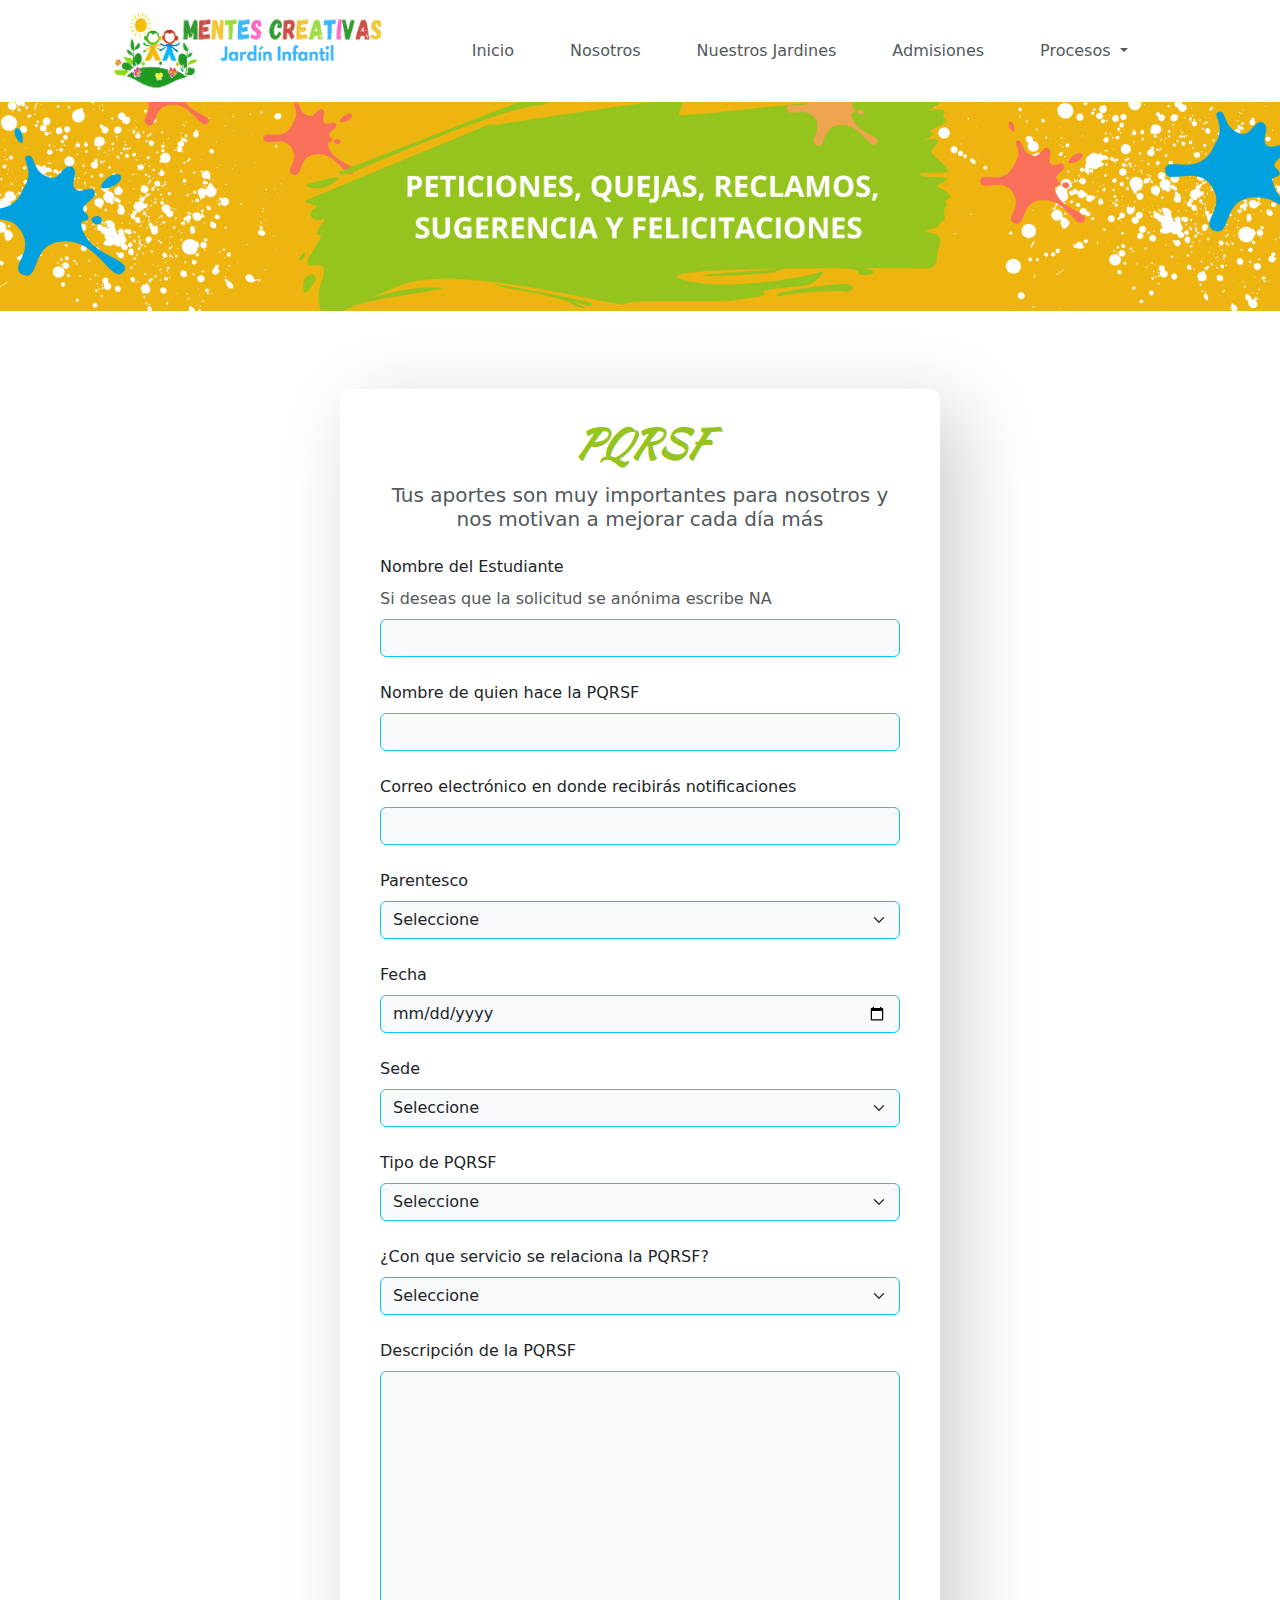
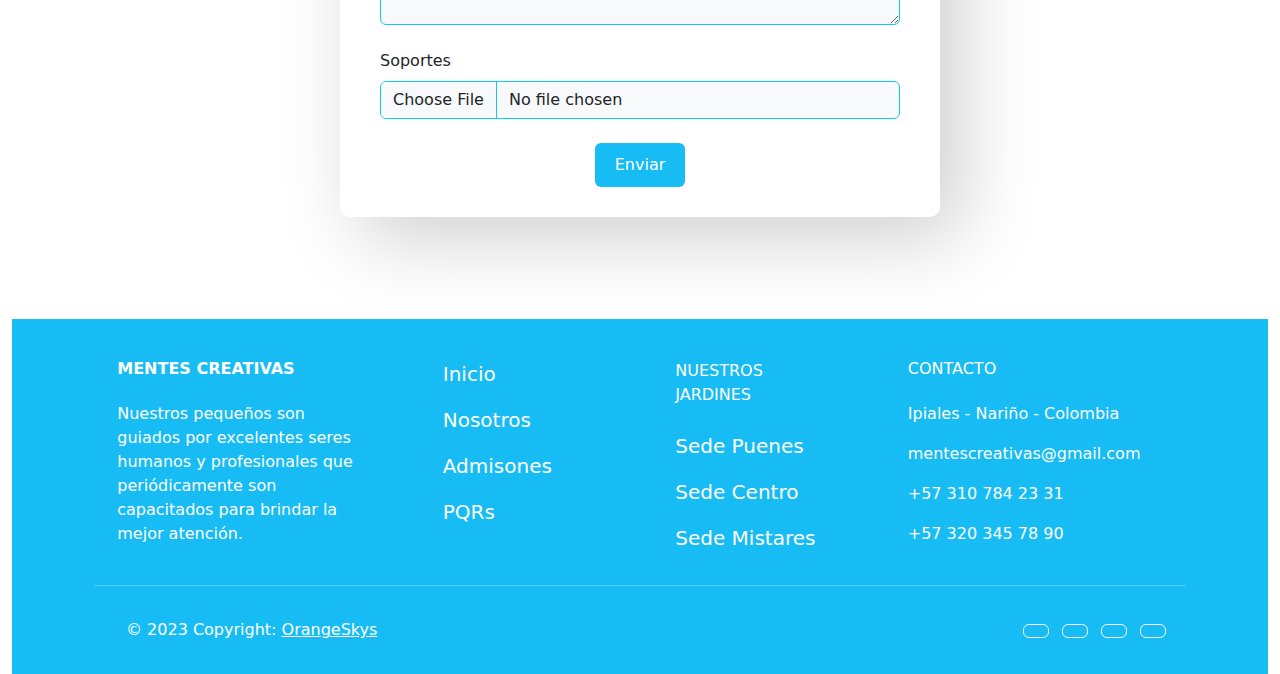
<file: pqrs.html>
<!DOCTYPE html>
<html lang="en">
<head>
    <meta charset="UTF-8">
    <meta http-equiv="X-UA-Compatible" content="IE=edge">
    <meta name="viewport" content="width=device-width, initial-scale=1.0">
    <title>Admisiones</title>
    <link rel="stylesheet" type="text/css" href="css/bootstrap.min.css">
    <script src="https://cdn.jsdelivr.net/npm/@popperjs/core@2.11.7/dist/umd/popper.min.js" 
     integrity="sha384-zYPOMqeu1DAVkHiLqWBUTcbYfZ8osu1Nd6Z89ify25QV9guujx43ITvfi12/QExE"
     crossorigin="anonymous">
    </script>
    <script type="text/javascript" src="js/bootstrap.min.js"> </script>
    <link rel="stylesheet" href="style.css">
    <link rel="stylesheet" href="https://use.fontawesome.com/releases/v5.8.1/css/all.css" integrity="sha384-50oBUHEmvpQ+1lW4y57PTFmhCaXp0ML5d60M1M7uH2+nqUivzIebhndOJK28anvf" crossorigin="anonymous">
</head>
<body>
  <div class="container-fluid">
    <nav class="navbar navbar-expand-lg navbar  " >
      <div class="container-fluid contenedornav">
          <div class="col-md-4 col-12">
              <div style="text-align: center;">
                  <img src="img/logomentes3.png" alt="" width="275px" height="180px">
              </div>  
          </div>
          <div class="col-md-8 col-12">
              <div class="collapse navbar-collapse" id="navbarSupportedContent">
                  <ul class="navbar-nav me-auto mb-2 mb-lg-0">
                      <li class="nav-item " >
                          <a class="nav-link colorletrD" aria-current="page" href="Index.html"> Inicio </a>
                          </li>
                      <li class="nav-item">
                      <a class="nav-link colorletrD " aria-current="page" href="nosotros.html"> Nosotros</a>
                      </li>
                      <li class="nav-item ">
                        <a class="nav-link  colorletrD" aria-current="page" href="jardines.html"> Nuestros Jardines</a>
                        </li>
                      <li class="nav-item ">
                      <a class="nav-link colorletrD"  aria-current="page" href="admisiones.html">Admisiones</a>
                      </li>
                      <li class="nav-item dropdown">
                          <a class="nav-link dropdown-toggle colorletrD" href="#" role="button" data-bs-toggle="dropdown" aria-expanded="false">
                              Procesos
                          </a>
                          <ul class="dropdown-menu">
                            <li><a class="dropdown-item colorletrD" href="admisiones.html">Admisiones</a></li>
                            <li><a class="dropdown-item colorletrD" href="pqrs.html">PQRs</a></li>
                            <li><a class="dropdown-item colorletrD" href="#">Preguntas frecuentes</a></li>
                          </ul>
                  </ul>
              </div>
          </div>
          </div>  
  </nav>
  </div>
    
    <div style="width: 100%; margin-top: 80px;">
        <img src="img/pqrs.png" class="img-fluid" alt="" width="100%" >
    </div>
    <br><br>
    <div class="wrapper bg-white">
        <div class="h2 text-center">PQRSF</div>
        <div class="h4 text-center textoNormal pt-2">Tus aportes son muy importantes para nosotros y nos motivan a mejorar cada día más</div>
        <form class="pt-3">
            <div class="col-md-12">
                <label class="form-label text-dark">Nombre del Estudiante</label> <br>
                <label class="form-label textoCard">Si deseas que la solicitud se anónima escribe NA</label>
                <input type="text" class="form-control bg-light text-dark border-info" required>
            </div>
            <br>
            <div class="col-md-12">
                <label class="form-label text-dark">Nombre de quien hace la PQRSF</label> <br>
                <input type="text" class="form-control bg-light text-dark border-info" required>
            </div>
            <br>
            <div class="col-md-12">
                <label class="form-label text-dark">Correo electrónico en donde recibirás notificaciones</label> <br>
                <input type="text" class="form-control bg-light text-dark border-info" required>
            </div>
            <br>
            <div class="col-md-12">
                <label class="form-label">Parentesco</label>
                <select id="inputState" class="form-select bg-light text-dark border-info">
                  <option selected disabled>Seleccione</option>
                  <option>Mamá</option>
                  <option>Papá</option>
                  <option>Otro</option>
                </select>
            </div>
            <br>
            <div class="col-md-12">
                <label class="form-label text-dark">Fecha</label> <br>
                <input type="date" class="form-control bg-light text-dark border-info" required>
            </div>
            <br>
            <div class="col-md-12">
                <label class="form-label">Sede</label>
                <select id="inputState" class="form-select bg-light text-dark border-info">
                  <option selected disabled>Seleccione</option>
                  <option>Sede Puenes Cra 7 # 23-45</option>
                  <option>Sede Centro Cra 6 # 14-20</option>
                  <option>Sede Mistares Cra 5 # 28-12</option>
                </select>
            </div>
            <br>
            <div class="col-md-12">
                <label class="form-label">Tipo de PQRSF</label>
                <select id="inputState" class="form-select bg-light text-dark border-info">
                  <option selected disabled>Seleccione</option>
                  <option>Petición</option>
                  <option>Queja</option>
                  <option>Reclamo</option>
                  <option>Sugerencia</option>
                  <option>Felicitación</option>
                </select>
            </div>
            <br>
            <div class="col-md-12">
                <label class="form-label">¿Con que servicio se relaciona la PQRSF?</label>
                <select id="inputState" class="form-select bg-light text-dark border-info">
                    <option selected disabled>Seleccione</option>
                    <option>Educativo</option>
                    <option>Transporte</option>
                    <option>Alimentación</option>
                    <option>Extracurriculares</option>
                    <option>Otro</option>
                </select>
            </div>
            <br>
            <div class="col-md-12">
                <label class="form-label">Descripción de la PQRSF</label>
                <textarea class="form-control bg-light text-dark border-info" cols="30" rows="10"></textarea>
            </div>
            <br>
            <div class="col-md-12">
                <label class="form-label">Soportes</label>
                <input type="file" class="form-control bg-light text-dark border-info" required>
            </div>
            <br>
            <div class="col-12 text-center">
                <button type="submit" class="btn botonPincipal">Enviar</button>
              </div>
        </form>
    </div>
    <br><br><br>
    <!--FOOTER-->
    <div class="container-fluid ">
      <footer    class="text-center text-lg-start text-white contenedorFooter">
        <div class="container p-4 pb-0">
          <section class="">
            <div class="row">
              <div class="col-md-3 col-lg-3 col-xl-3 mx-auto mt-3">
                <h6 class="text-uppercase mb-4 font-weight-bold">
                  <b> Mentes Creativas</b> 
                </h6>
                <p>
                  Nuestros pequeños son guiados por excelentes seres humanos y profesionales que periódicamente 
                  son capacitados para brindar la mejor atención.
                </p>
              </div>
    
              <hr class="w-100 clearfix d-md-none" />
    
              <div class="col-md-2 col-lg-2 col-xl-2 mx-auto mt-3">
                <p>
                  <a class="text-white nav-link  textoNormal font-weight-bold " href="Index.html" > Inicio </a>
                </p>
                <p>
                  <a  class="text-white nav-link  textoNormal " href="nosotros.html" > Nosotros </a>
                </p>
                <p>
                  <a  class="text-white nav-link  textoNormal " href="admisiones.html" > Admisones </a>
                </p>
                <p>
                  <a  class="text-white nav-link  textoNormal " href="pqrs.html" > PQRs </a>
                </p>
              </div>
    
              <hr class="w-100 clearfix d-md-none" />
    
              <div class="col-md-3 col-lg-2 col-xl-2 mx-auto mt-3">
                <a class=" text-white nav-link text-uppercase mb-4 font-weight-bold" href="jardines.html">
                  Nuestros Jardines
                </a>
                <p>
                  <a  class="text-white nav-link  textoNormal " href="#" > Sede Puenes </a>
                </p>
                <p>
                  <a  class="text-white nav-link  textoNormal " href="#" > Sede Centro </a>
                </p>
                <p>
                  <a  class="text-white nav-link  textoNormal " href="#" > Sede Mistares </a>
                </p>
  
              </div>
    
              <hr class="w-100 clearfix d-md-none" />
    
              <div class="col-md-4 col-lg-3 col-xl-3 mx-auto mt-3">
                <h6 class="text-uppercase mb-4 font-weight-bold">Contacto</h6>
                <p><i class="fas fa-home mr-3"></i> Ipiales - Nariño - Colombia</p>
                <p><i class="fas fa-envelope mr-3"></i> mentescreativas@gmail.com</p>
                <p><i class="fas fa-phone mr-3"></i> +57 310 784 23 31</p>
                <p><i class="fas fa-print mr-3"></i> +57 320 345 78 90 </p>
              </div>
  
            </div>
          </section>
    
          <hr class="my-3">
    
          <section class="p-3 pt-0">
            <div class="row d-flex align-items-center">
              <div class="col-md-7 col-lg-8 text-center text-md-start">
                <div class="p-3">
                  © 2023 Copyright:
                  <a class="text-white" href="#"
                     >OrangeSkys</a
                    >
                </div>
              </div>
  
              <div class="col-md-5 col-lg-4 ml-lg-0 text-center text-md-end">
                <!-- Facebook -->
                <a
                   class="btn btn-outline-light btn-floating m-1"
                   class="text-white"
                   role="button"
                   ><i class="fab fa-facebook-f"></i
                  ></a>
    
                <!-- Twitter -->
                <a
                   class="btn btn-outline-light btn-floating m-1"
                   class="text-white"
                   role="button"
                   ><i class="fab fa-twitter"></i
                  ></a>
    
                <!-- Google -->
                <a
                   class="btn btn-outline-light btn-floating m-1"
                   class="text-white"
                   role="button"
                   ><i class="fab fa-google"></i
                ></a>
    
                <!-- Instagram -->
                <a
                   class="btn btn-outline-light btn-floating m-1"
                   class="text-white"
                   role="button"
                   ><i class="fab fa-instagram"></i
                  ></a>
              </div>
            </div>
          </section>
        </div>
      </footer>
    </div>
  </body>
</body>

</html>
</file>
<file: style.css>
@import url('https://fonts.googleapis.com/css2?family=Kaushan+Script&family=Poppins&display=swap');

/* DIVS CONTENEDORES

#16BCF3
#95C41F*/

.contenedornav{
    position: fixed;
    top: 0;
    left: 0;
    width: 100%;
    background-color: #ffff;
    padding: 3.2em;
    height: 10%;
    z-index: 1;
}
.contenedorcarrousel{
    margin-top: 6%;
}

.contenedorBotones{
    width: 100%;
    padding: 1.3em;
    text-align: center;
}

.contenedorCards{
    width: 100%;
    padding-left: 3em;
    text-align: center;
}
.contenedorFooter{
    background-color: #16BCF3;
}
.contenedorNosotros{
    padding: 3em;
}

.contenedorAdmisiones{
    padding-left: 15em;
    padding-right: 15em;
}

/* BOTONES */

.botonPincipal{
    color:white;
    background-color:#16BCF3;
    border: none;
    padding: 10px 20px;

}
.botonPincipal:hover{
    background-color:#95C41F;
    color:white;

}

.botonSecundario{
    color:white;
    background-color:#EEB511;
    border: none;
    padding: 10px 20px;

}
.botonSecundario:hover{
    background-color:#95C41F;
    color:white;

}

.iconoColor{
    color:#16BCF3;
}

.requerido{
    color: red;
}

/* COLORES DIFERENTES DE LETRAS*/

/* color letra seleccionada en el navbar*/
.colorletrH{
    color: #16BCF3;
    font-weight: bold;
} 

.colorletrD{
    color: #52595B
}

.texto1{
    font-size: 25px;
    color: #16BCF3;
    font-weight: 450;

}

.texto2{
    font-size: 25px;
    color: #95C41F;
    font-weight: 450;
}

.texto3{
    font-size: 25px;
    color:#EEB511;
    font-weight: 450;
}
.textoNormal{
    font-size: 20px;
    color:#52595B;
    font-weight: 350;
}
.textoNormal2{
    font-size: 17px;
    color:#52595B;
    font-weight: 350;
}

.textoCard{
    font-size: 16px;
    color:#52595B;
    font-weight: 350;
}

.imgCard{
    padding-left: 5em;
     padding-right: 5em; 
     padding-top: 3em;
}
.card-img-custom {
    width: 100%;
    height: auto;
    object-fit:con;
  }

.coloCard{
    background-color: #16BCF3;
    color: white;
}

#CenterTextCard{
    padding-top:1.5em ;
}

.fondoInput{
    background-color: #16BCF3;
}

.centrado{
    text-align: center;
}
.justificado{
    text-align: justify;
}

/* ANIMACIONES Y COLORES PARA EL NAVBAR Y DROPDOWN*/
  nav li {
    display: inline-block;
    margin: 0 10px;
    padding: 10px;
    position: relative;
  }
  
  nav li:hover::after,
  nav li.active::after {
    content: "";
    display: block;
    position: absolute;
    bottom: 1px; /* posiciona la línea debajo del elemento de lista completo */
    left: 0;
    width: 100%;
    height: 3px;
    background-color:#16BCF3; /* cambia el color de la línea cuando el enlace está activo o el mouse está sobre él */
  }

  .dropdown-menu a:hover {
    background-color: #16BCF3;
  }


* {
    padding: 0;
    margin: 0;
    box-sizing: border-box
}


.wrapper {
    max-width: 600px;
    border-radius: 10px;
    margin: 30px auto;
    padding: 30px 40px;
    box-shadow: 20px 20px 80px rgb(206, 206, 206)
}

.wrapper2 {
    max-width: 800px;
    border-radius: 10px;
    margin: 20px auto;
    padding: 20px 40px;
    box-shadow: 20px 20px 80px rgb(206, 206, 206)
}

.wrapper3 {
    max-width: 400px;
    border-radius: 10px;
    margin: 20px auto;
    padding: 20px 40px;
    box-shadow: 20px 20px 80px rgb(206, 206, 206);
    background-color: #16BCF3;
}

.h2 {
    font-family: 'Kaushan Script', cursive;
    font-size: 2.5rem;
    font-weight: bold;
    color: #95C41F;
    font-style: italic
}



/*____________________________-*/

  .title {
      margin-top: 10px;
      text-transform: uppercase;
  }
  
  .card-block {
      font-size: 1em;
      position: relative;
      margin: 0;
      padding: 1em;
      border: none;
      border-top: 1px solid rgba(34, 36, 38, .1);
      box-shadow: none;
       
  }
  .card2 {
      font-size: 1em;
      overflow: hidden;
      padding: 10;
      border: none;
      border-radius: .28571429rem;
      box-shadow: 0 1px 3px 0 #d4d4d5, 0 0 0 1px #d4d4d5;
      margin-top:45px;
  }
  .card3 {
    font-size: 1em;
    overflow: hidden;
    padding: 10;
    border: none;
    margin-top:45px;
}
  
/*____________________________-*/
.containerImg {
    width: 100%;
    height: 400px;
    overflow: hidden;
  }
  
  .animated-image {
    width: 100%;
    height: 100%;
    transition: transform 0.3s ease;
  }
  
  .animated-image:hover {
    transform: scale(1.1);
  }
  
  @keyframes scrollAnimation {
    0% {
      transform: translateY(0);
    }
    100% {
      transform: translateY(-20px);
    }
  }
  
  .scroll-animation {
    animation: scrollAnimation 0.5s alternate infinite;
  }
</file>
